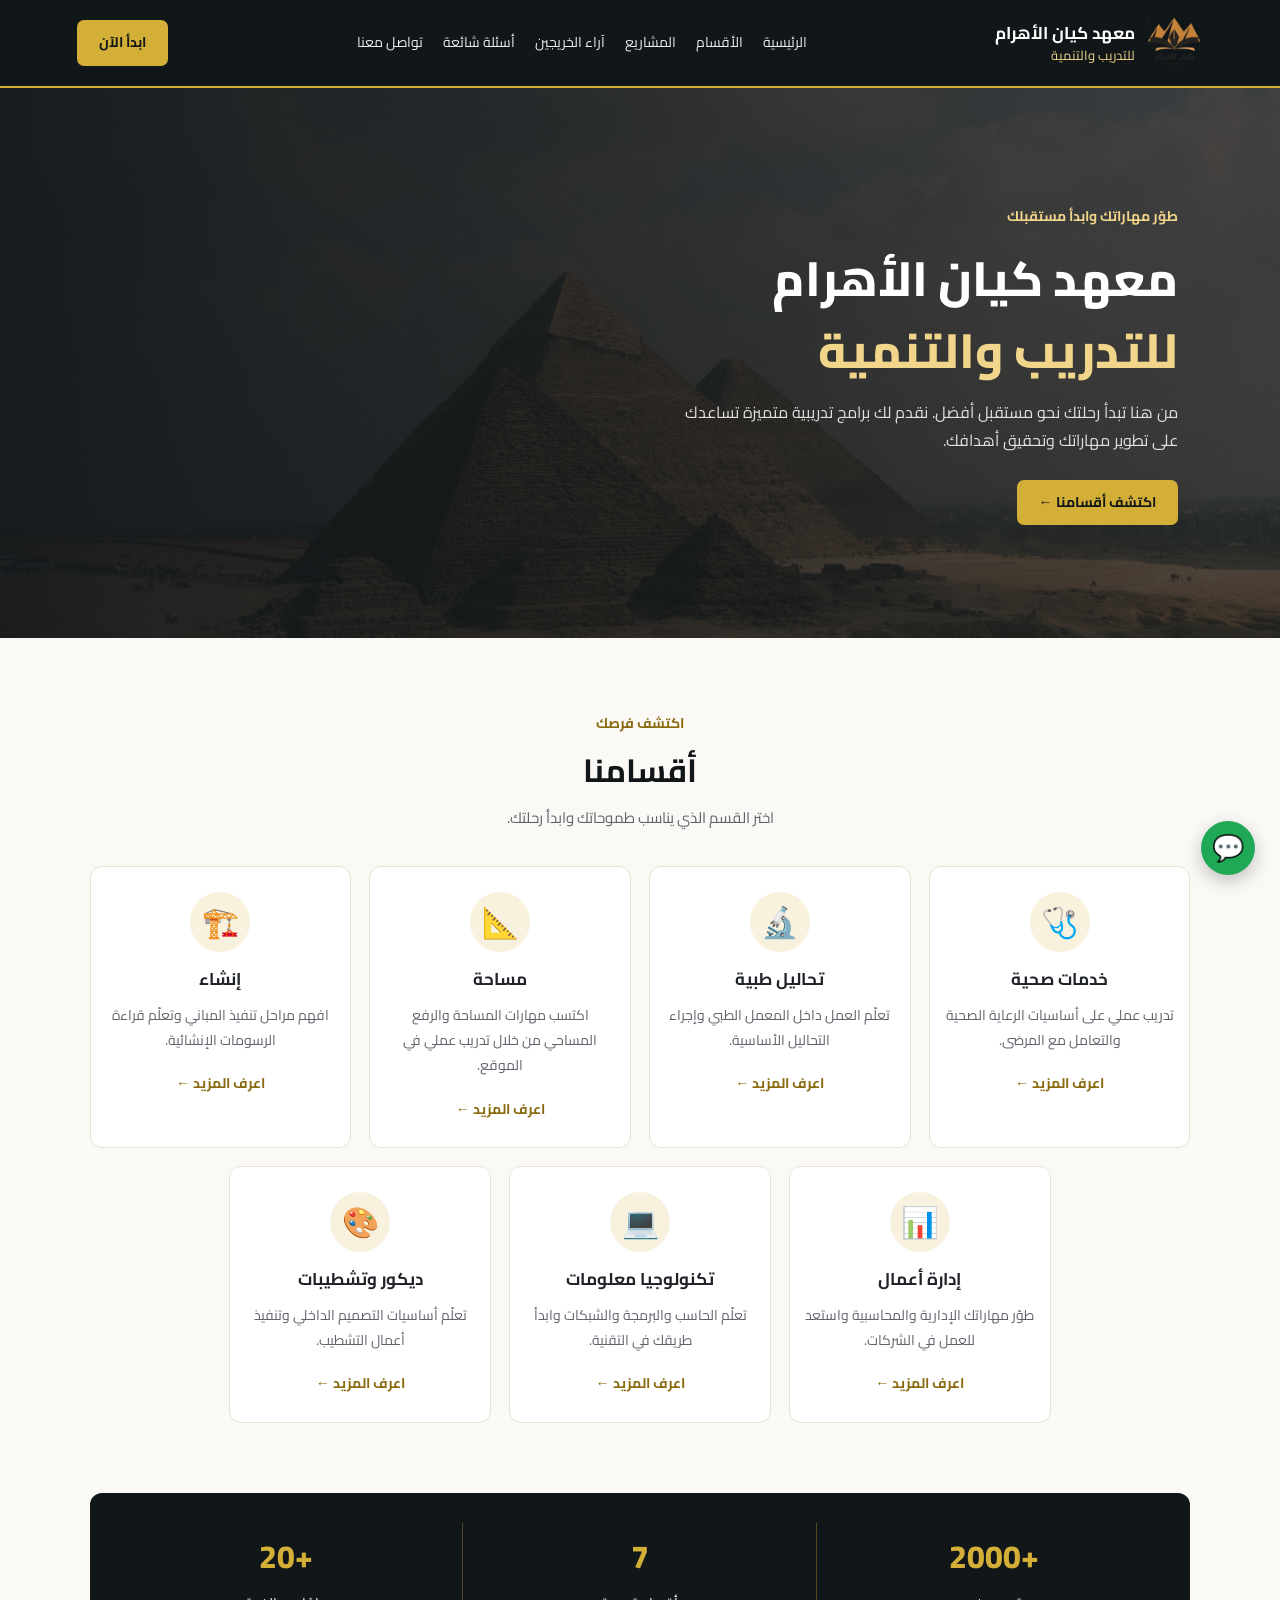
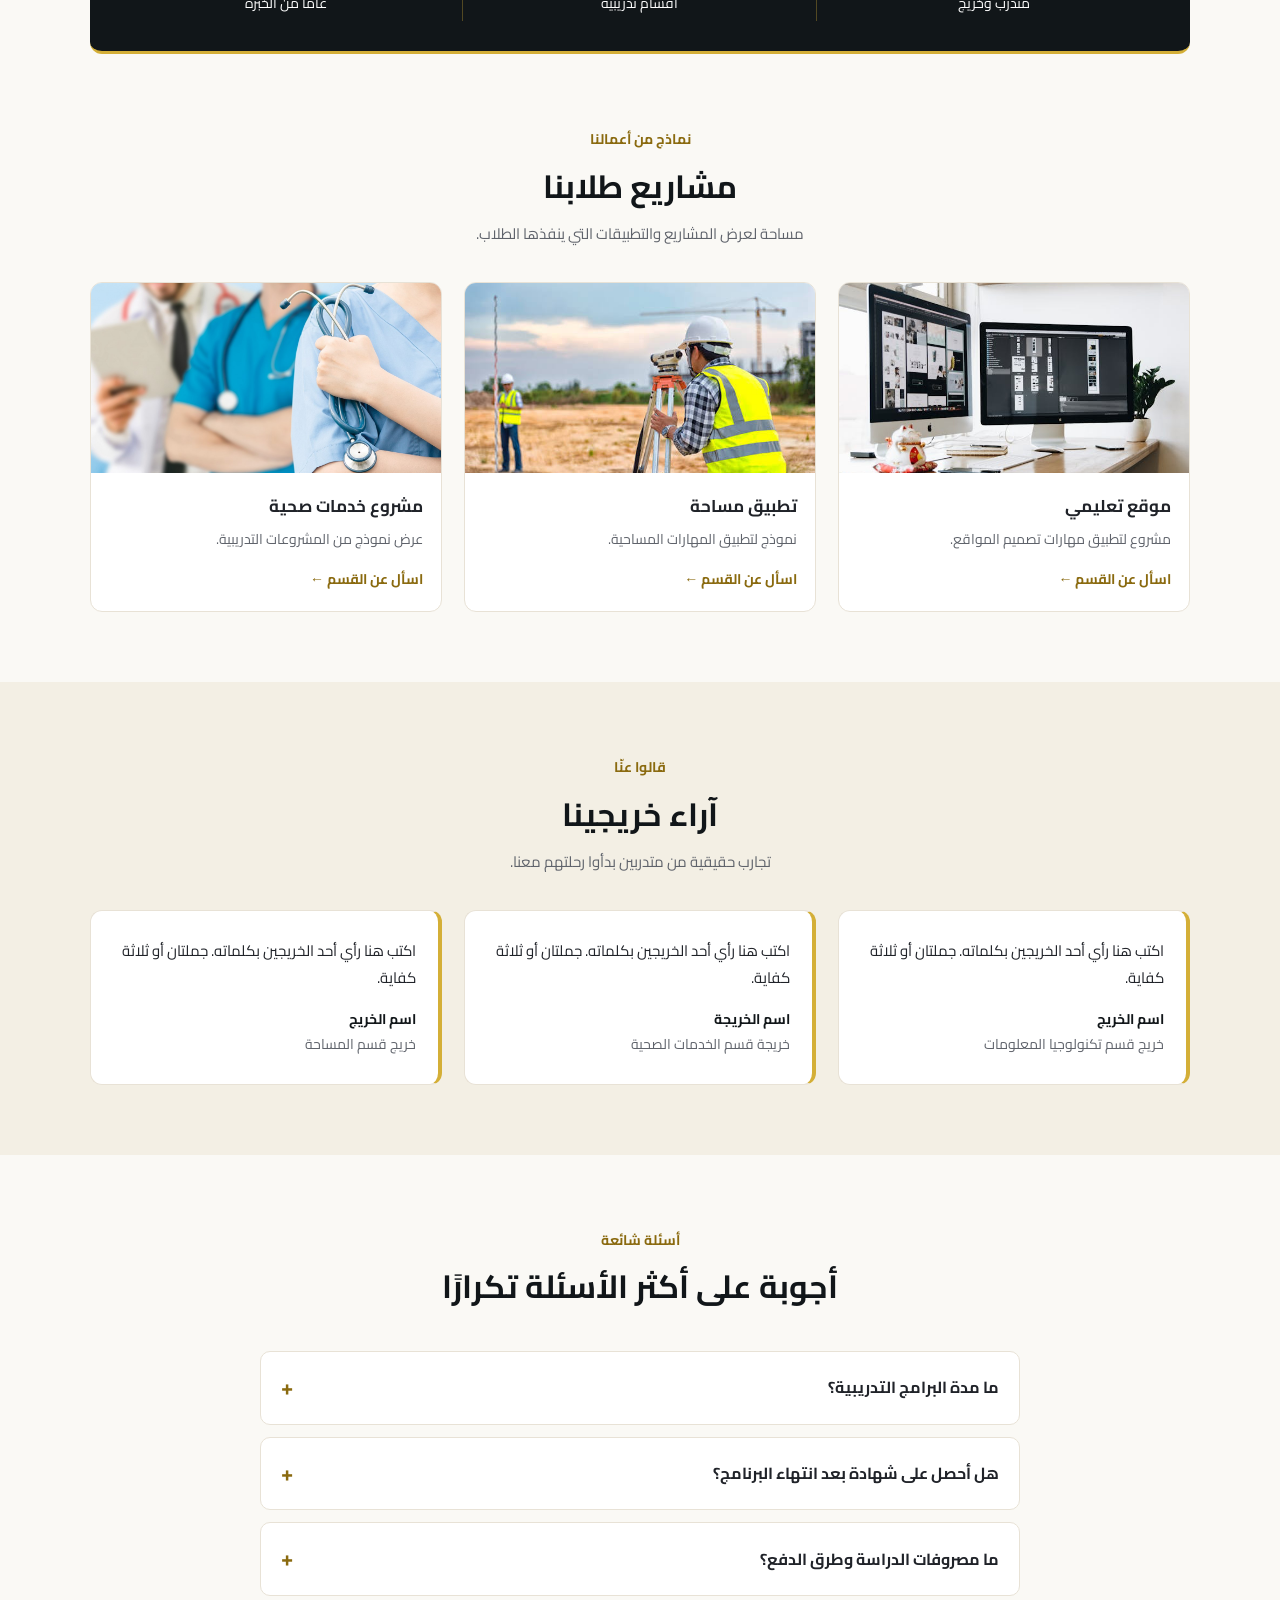
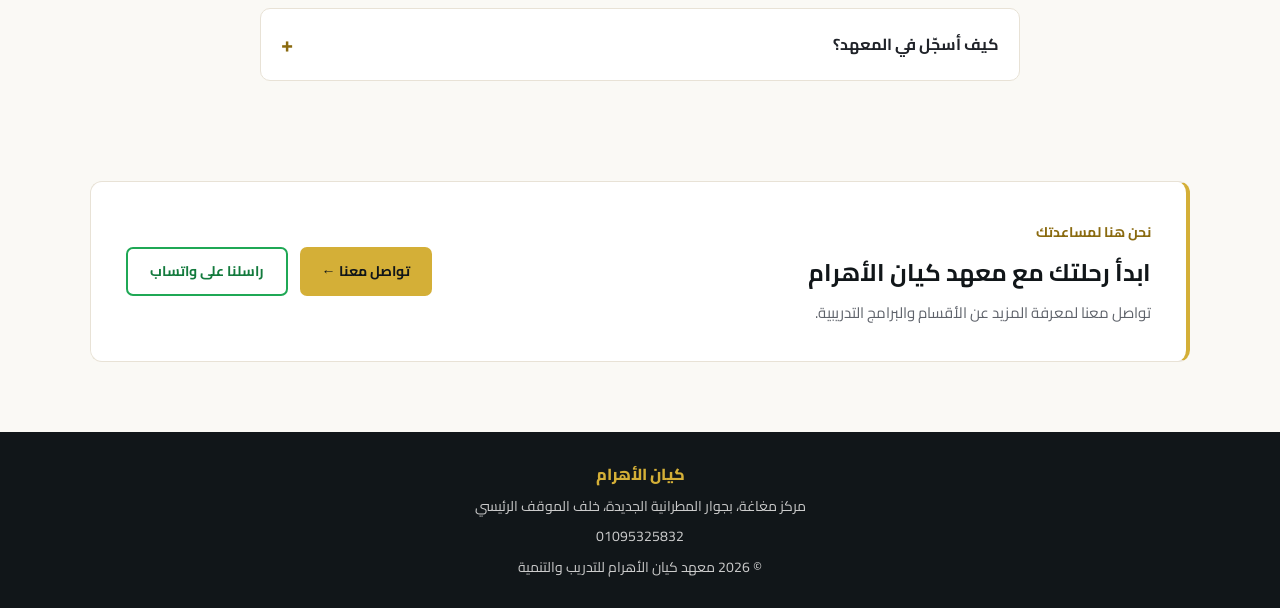
<file: index.html>
<!DOCTYPE html>
<html lang="ar" dir="rtl">
<head>
  <meta charset="UTF-8">
  <meta name="viewport" content="width=device-width, initial-scale=1.0">

  <title>معهد كيان الأهرام للتدريب والتنمية - مغاغة</title>
  <meta name="description" content="معهد كيان الأهرام للتدريب والتنمية بمركز مغاغة: خدمات صحية، تحاليل طبية، مساحة، إنشاء، إدارة أعمال، تكنولوجيا معلومات، وديكور وتشطيبات.">
  <link rel="icon" type="image/png" href="images/favicon.png">

  <link rel="preconnect" href="https://fonts.googleapis.com">
  <link rel="preconnect" href="https://fonts.gstatic.com" crossorigin>
  <link href="https://fonts.googleapis.com/css2?family=Cairo:wght@400;600;700;800&display=swap" rel="stylesheet">

  <link rel="stylesheet" href="style.css">
</head>
<body>

  <!-- الهيدر -->
  <header class="navbar">
    <a href="index.html" class="brand">
      <img class="brand-logo" src="images/logo.png" alt="" width="58" height="58">
      <span class="brand-text">
        <strong>معهد كيان الأهرام</strong>
        <small>للتدريب والتنمية</small>
      </span>
    </a>

    <button class="menu-toggle" id="menuToggle" aria-label="القائمة">☰</button>

    <nav class="nav-links" id="navLinks">
      <a href="index.html">الرئيسية</a>
      <a href="index.html#departments">الأقسام</a>
      <a href="index.html#projects">المشاريع</a>
      <a href="index.html#testimonials">آراء الخريجين</a>
      <a href="index.html#faq">أسئلة شائعة</a>
      <a href="contact.html">تواصل معنا</a>
    </nav>

    <a href="index.html#departments" class="nav-button">ابدأ الآن</a>
  </header>

  <main>
    <!-- الهيرو -->
    <section class="hero" id="home">
      <div class="hero-content">
        <span class="eyebrow">طوّر مهاراتك وابدأ مستقبلك</span>

        <h1>
          معهد كيان الأهرام<br>
          <span>للتدريب والتنمية</span>
        </h1>

        <p>
          من هنا تبدأ رحلتك نحو مستقبل أفضل.
          نقدم لك برامج تدريبية متميزة تساعدك على تطوير مهاراتك
          وتحقيق أهدافك.
        </p>

        <a href="#departments" class="primary-button">اكتشف أقسامنا ←</a>
      </div>
    </section>

    <!-- الأقسام -->
    <section class="section" id="departments">
      <div class="section-heading">
        <span class="eyebrow">اكتشف فرصك</span>
        <h2>أقسامنا</h2>
        <p>اختر القسم الذي يناسب طموحاتك وابدأ رحلتك.</p>
      </div>

      <div class="departments-grid">
        <a class="department-card" href="health.html">
          <div class="card-icon">🩺</div>
          <h3>خدمات صحية</h3>
          <p>تدريب عملي على أساسيات الرعاية الصحية والتعامل مع المرضى.</p>
          <span class="link-button">اعرف المزيد ←</span>
        </a>

        <a class="department-card" href="labs.html">
          <div class="card-icon">🔬</div>
          <h3>تحاليل طبية</h3>
          <p>تعلّم العمل داخل المعمل الطبي وإجراء التحاليل الأساسية.</p>
          <span class="link-button">اعرف المزيد ←</span>
        </a>

        <a class="department-card" href="survey.html">
          <div class="card-icon">📐</div>
          <h3>مساحة</h3>
          <p>اكتسب مهارات المساحة والرفع المساحي من خلال تدريب عملي في الموقع.</p>
          <span class="link-button">اعرف المزيد ←</span>
        </a>

        <a class="department-card" href="construction.html">
          <div class="card-icon">🏗️</div>
          <h3>إنشاء</h3>
          <p>افهم مراحل تنفيذ المباني وتعلّم قراءة الرسومات الإنشائية.</p>
          <span class="link-button">اعرف المزيد ←</span>
        </a>

        <a class="department-card" href="business.html">
          <div class="card-icon">📊</div>
          <h3>إدارة أعمال</h3>
          <p>طوّر مهاراتك الإدارية والمحاسبية واستعد للعمل في الشركات.</p>
          <span class="link-button">اعرف المزيد ←</span>
        </a>

        <a class="department-card" href="it.html">
          <div class="card-icon">💻</div>
          <h3>تكنولوجيا معلومات</h3>
          <p>تعلّم الحاسب والبرمجة والشبكات وابدأ طريقك في التقنية.</p>
          <span class="link-button">اعرف المزيد ←</span>
        </a>

        <a class="department-card" href="decor.html">
          <div class="card-icon">🎨</div>
          <h3>ديكور وتشطيبات</h3>
          <p>تعلّم أساسيات التصميم الداخلي وتنفيذ أعمال التشطيب.</p>
          <span class="link-button">اعرف المزيد ←</span>
        </a>
      </div>
    </section>

    <!-- الإحصائيات (من ملفك الأصلي، عدّلها لو لزم) -->
    <section class="stats" id="about">
      <div class="stat-item">
        <span class="stat-number">2000+</span>
        <span class="stat-label">متدرب وخريج</span>
      </div>

      <div class="stat-item">
        <span class="stat-number">7</span>
        <span class="stat-label">أقسام تدريبية</span>
      </div>

      <div class="stat-item">
        <span class="stat-number">20+</span>
        <span class="stat-label">عامًا من الخبرة</span>
      </div>
    </section>

    <!-- المشاريع -->
    <section class="section" id="projects">
      <div class="section-heading">
        <span class="eyebrow">نماذج من أعمالنا</span>
        <h2>مشاريع طلابنا</h2>
        <p>مساحة لعرض المشاريع والتطبيقات التي ينفذها الطلاب.</p>
      </div>

      <div class="projects-grid">
        <article class="project-card">
          <img class="project-image" src="images/img3.jpg"
            alt="لقطة من موقع تعليمي نفذه الطلاب" width="600" height="400" loading="lazy">
          <div class="project-info">
            <h3>موقع تعليمي</h3>
            <p>مشروع لتطبيق مهارات تصميم المواقع.</p>
            <a class="link-button" href="contact.html?dept=%D8%AA%D9%83%D9%86%D9%88%D9%84%D9%88%D8%AC%D9%8A%D8%A7%20%D9%85%D8%B9%D9%84%D9%88%D9%85%D8%A7%D8%AA">اسأل عن القسم ←</a>
          </div>
        </article>

        <article class="project-card">
          <img class="project-image" src="images/img1.jfif"
            alt="تطبيق عملي لمهارات المساحة" width="600" height="400" loading="lazy">
          <div class="project-info">
            <h3>تطبيق مساحة</h3>
            <p>نموذج لتطبيق المهارات المساحية.</p>
            <a class="link-button" href="contact.html?dept=%D9%85%D8%B3%D8%A7%D8%AD%D8%A9">اسأل عن القسم ←</a>
          </div>
        </article>

        <article class="project-card">
          <img class="project-image" src="images/img2.jpg"
            alt="تدريب عملي لطلاب الخدمات الصحية" width="600" height="400" loading="lazy">
          <div class="project-info">
            <h3>مشروع خدمات صحية</h3>
            <p>عرض نموذج من المشروعات التدريبية.</p>
            <a class="link-button" href="contact.html?dept=%D8%AE%D8%AF%D9%85%D8%A7%D8%AA%20%D8%B5%D8%AD%D9%8A%D8%A9">اسأل عن القسم ←</a>
          </div>
        </article>
      </div>
    </section>

    <!-- آراء الخريجين (نصوص تجريبية: بدّلها بآراء حقيقية) -->
    <section class="section section-alt" id="testimonials">
      <div class="section-heading">
        <span class="eyebrow">قالوا عنّا</span>
        <h2>آراء خريجينا</h2>
        <p>تجارب حقيقية من متدربين بدأوا رحلتهم معنا.</p>
      </div>

      <div class="testimonials-grid">
        <figure class="testimonial-card">
          <blockquote>اكتب هنا رأي أحد الخريجين بكلماته. جملتان أو ثلاثة كفاية.</blockquote>
          <figcaption><strong>اسم الخريج</strong><span>خريج قسم تكنولوجيا المعلومات</span></figcaption>
        </figure>

        <figure class="testimonial-card">
          <blockquote>اكتب هنا رأي أحد الخريجين بكلماته. جملتان أو ثلاثة كفاية.</blockquote>
          <figcaption><strong>اسم الخريجة</strong><span>خريجة قسم الخدمات الصحية</span></figcaption>
        </figure>

        <figure class="testimonial-card">
          <blockquote>اكتب هنا رأي أحد الخريجين بكلماته. جملتان أو ثلاثة كفاية.</blockquote>
          <figcaption><strong>اسم الخريج</strong><span>خريج قسم المساحة</span></figcaption>
        </figure>
      </div>
    </section>

    <!-- الأسئلة الشائعة (الإجابات تجريبية: عدّلها) -->
    <section class="section" id="faq">
      <div class="section-heading">
        <span class="eyebrow">أسئلة شائعة</span>
        <h2>أجوبة على أكثر الأسئلة تكرارًا</h2>
      </div>

      <div class="faq-list">
        <details>
          <summary>ما مدة البرامج التدريبية؟</summary>
          <p>تختلف المدة من قسم لآخر. اكتب هنا المدة الفعلية لكل برنامج.</p>
        </details>
        <details>
          <summary>هل أحصل على شهادة بعد انتهاء البرنامج؟</summary>
          <p>اكتب هنا نوع الشهادة والجهة المعتمدة لها.</p>
        </details>
        <details>
          <summary>ما مصروفات الدراسة وطرق الدفع؟</summary>
          <p>اكتب هنا المصروفات أو اطلب من المتدرب التواصل معكم لمعرفتها.</p>
        </details>
        <details>
          <summary>كيف أسجّل في المعهد؟</summary>
          <p>اضغط على «تواصل معنا» واملأ بياناتك، أو راسلنا على واتساب، وسنرد عليك لإتمام التسجيل.</p>
        </details>
      </div>
    </section>

    <!-- دعوة التواصل -->
    <section class="contact-section">
      <div>
        <span class="eyebrow">نحن هنا لمساعدتك</span>
        <h2>ابدأ رحلتك مع معهد كيان الأهرام</h2>
        <p>تواصل معنا لمعرفة المزيد عن الأقسام والبرامج التدريبية.</p>
      </div>

      <div class="cta-actions">
        <a href="contact.html" class="primary-button">تواصل معنا ←</a>
        <a href="https://wa.me/201095325832?text=%D8%A7%D9%84%D8%B3%D9%84%D8%A7%D9%85%20%D8%B9%D9%84%D9%8A%D9%83%D9%85%D8%8C%20%D8%B9%D8%A7%D9%8A%D8%B2%20%D8%A3%D8%B3%D8%AA%D9%81%D8%B3%D8%B1%20%D8%B9%D9%86%20%D9%85%D8%B9%D9%87%D8%AF%20%D9%83%D9%8A%D8%A7%D9%86%20%D8%A7%D9%84%D8%A3%D9%87%D8%B1%D8%A7%D9%85." class="secondary-button" target="_blank" rel="noopener">راسلنا على واتساب</a>
      </div>
    </section>
  </main>

  <!-- زر واتساب وزر العودة لأعلى -->
  <a href="https://wa.me/201095325832?text=%D8%A7%D9%84%D8%B3%D9%84%D8%A7%D9%85%20%D8%B9%D9%84%D9%8A%D9%83%D9%85%D8%8C%20%D8%B9%D8%A7%D9%8A%D8%B2%20%D8%A3%D8%B3%D8%AA%D9%81%D8%B3%D8%B1%20%D8%B9%D9%86%20%D9%85%D8%B9%D9%87%D8%AF%20%D9%83%D9%8A%D8%A7%D9%86%20%D8%A7%D9%84%D8%A3%D9%87%D8%B1%D8%A7%D9%85." class="whatsapp-float" target="_blank" rel="noopener"
    aria-label="راسلنا على واتساب">💬</a>
  <button id="backToTop" class="back-to-top" aria-label="العودة لأعلى">↑</button>

  <footer class="footer">
    <a href="index.html" class="footer-brand">كيان الأهرام</a>
    <p>مركز مغاغة، بجوار المطرانية الجديدة، خلف الموقف الرئيسي</p>
    <p><a href="tel:+201095325832" dir="ltr">01095325832</a></p>
    <p>© <span id="currentYear"></span> معهد كيان الأهرام للتدريب والتنمية</p>
  </footer>

  <script src="script.js"></script>
</body>
</html>
</file>
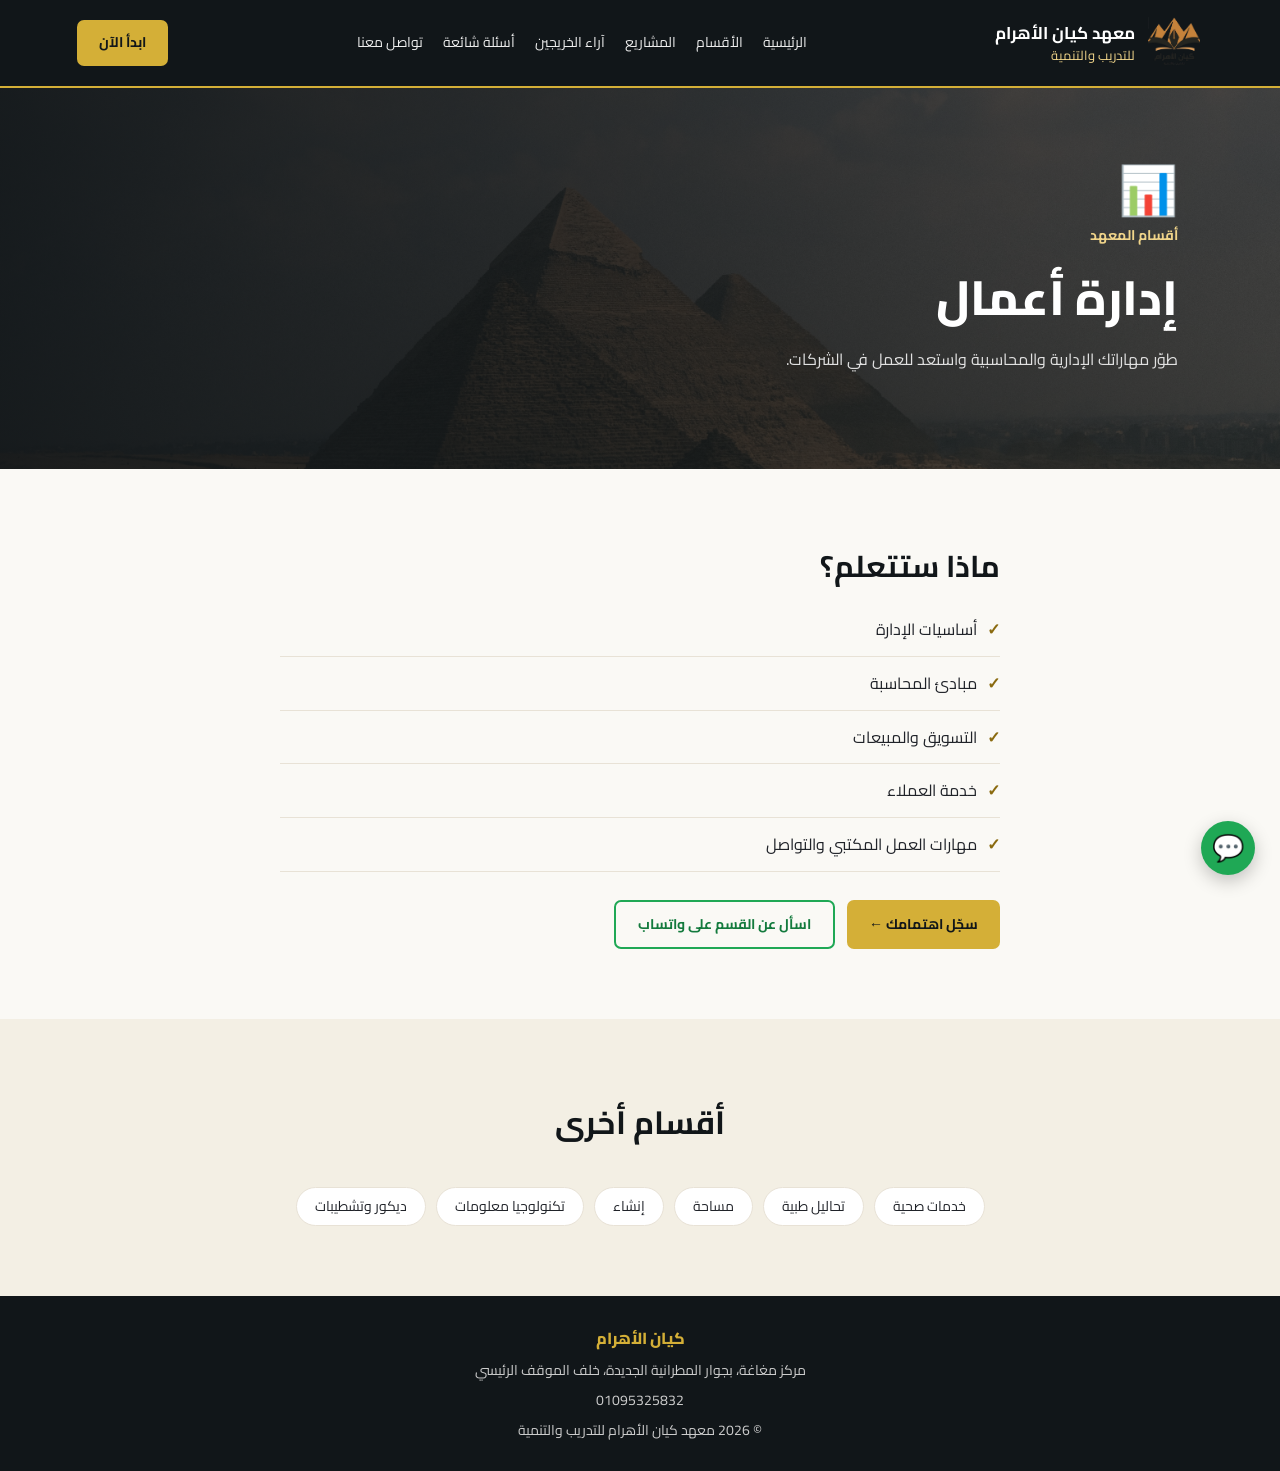
<file: business.html>
<!DOCTYPE html>
<html lang="ar" dir="rtl">
<head>
  <meta charset="UTF-8">
  <meta name="viewport" content="width=device-width, initial-scale=1.0">

  <title>إدارة أعمال - معهد كيان الأهرام</title>
  <meta name="description" content="طوّر مهاراتك الإدارية والمحاسبية واستعد للعمل في الشركات.">
  <link rel="icon" type="image/png" href="images/favicon.png">

  <link rel="preconnect" href="https://fonts.googleapis.com">
  <link rel="preconnect" href="https://fonts.gstatic.com" crossorigin>
  <link href="https://fonts.googleapis.com/css2?family=Cairo:wght@400;600;700;800&display=swap" rel="stylesheet">

  <link rel="stylesheet" href="style.css">
</head>
<body>

  <!-- الهيدر -->
  <header class="navbar">
    <a href="index.html" class="brand">
      <img class="brand-logo" src="images/logo.png" alt="" width="58" height="58">
      <span class="brand-text">
        <strong>معهد كيان الأهرام</strong>
        <small>للتدريب والتنمية</small>
      </span>
    </a>

    <button class="menu-toggle" id="menuToggle" aria-label="القائمة">☰</button>

    <nav class="nav-links" id="navLinks">
      <a href="index.html">الرئيسية</a>
      <a href="index.html#departments">الأقسام</a>
      <a href="index.html#projects">المشاريع</a>
      <a href="index.html#testimonials">آراء الخريجين</a>
      <a href="index.html#faq">أسئلة شائعة</a>
      <a href="contact.html">تواصل معنا</a>
    </nav>

    <a href="index.html#departments" class="nav-button">ابدأ الآن</a>
  </header>

  <main>
    <section class="hero hero-small">
      <div class="hero-content">
        <div class="hero-icon">📊</div>
        <span class="eyebrow">أقسام المعهد</span>
        <h1>إدارة أعمال</h1>
        <p>طوّر مهاراتك الإدارية والمحاسبية واستعد للعمل في الشركات.</p>
      </div>
    </section>

    <section class="section">
      <div class="narrow">
        <h2>ماذا ستتعلم؟</h2>
        <ul class="checklist">
          <li>أساسيات الإدارة</li>
          <li>مبادئ المحاسبة</li>
          <li>التسويق والمبيعات</li>
          <li>خدمة العملاء</li>
          <li>مهارات العمل المكتبي والتواصل</li>
        </ul>

        <div class="actions">
          <a href="contact.html?dept=%D8%A5%D8%AF%D8%A7%D8%B1%D8%A9%20%D8%A3%D8%B9%D9%85%D8%A7%D9%84" class="primary-button">سجّل اهتمامك ←</a>
          <a href="https://wa.me/201095325832?text=%D8%A7%D9%84%D8%B3%D9%84%D8%A7%D9%85%20%D8%B9%D9%84%D9%8A%D9%83%D9%85%D8%8C%20%D8%B9%D8%A7%D9%8A%D8%B2%20%D8%A3%D8%B3%D8%AA%D9%81%D8%B3%D8%B1%20%D8%B9%D9%86%20%D9%82%D8%B3%D9%85%20%D8%A5%D8%AF%D8%A7%D8%B1%D8%A9%20%D8%A3%D8%B9%D9%85%D8%A7%D9%84%20%D9%81%D9%8A%20%D9%85%D8%B9%D9%87%D8%AF%20%D9%83%D9%8A%D8%A7%D9%86%20%D8%A7%D9%84%D8%A3%D9%87%D8%B1%D8%A7%D9%85." class="secondary-button" target="_blank" rel="noopener">اسأل عن القسم على واتساب</a>
        </div>
      </div>
    </section>

    <section class="section section-alt">
      <div class="section-heading">
        <h2>أقسام أخرى</h2>
      </div>

      <div class="other-links">
        <a href="health.html">خدمات صحية</a>
        <a href="labs.html">تحاليل طبية</a>
        <a href="survey.html">مساحة</a>
        <a href="construction.html">إنشاء</a>
        <a href="it.html">تكنولوجيا معلومات</a>
        <a href="decor.html">ديكور وتشطيبات</a>
      </div>
    </section>
  </main>

  <!-- زر واتساب وزر العودة لأعلى -->
  <a href="https://wa.me/201095325832?text=%D8%A7%D9%84%D8%B3%D9%84%D8%A7%D9%85%20%D8%B9%D9%84%D9%8A%D9%83%D9%85%D8%8C%20%D8%B9%D8%A7%D9%8A%D8%B2%20%D8%A3%D8%B3%D8%AA%D9%81%D8%B3%D8%B1%20%D8%B9%D9%86%20%D9%85%D8%B9%D9%87%D8%AF%20%D9%83%D9%8A%D8%A7%D9%86%20%D8%A7%D9%84%D8%A3%D9%87%D8%B1%D8%A7%D9%85." class="whatsapp-float" target="_blank" rel="noopener"
    aria-label="راسلنا على واتساب">💬</a>
  <button id="backToTop" class="back-to-top" aria-label="العودة لأعلى">↑</button>

 <footer class="footer">
    <a href="index.html" class="footer-brand">كيان الأهرام</a>
    <p>مركز مغاغة، بجوار المطرانية الجديدة، خلف الموقف الرئيسي</p>
    <p><a href="tel:+201095325832" dir="ltr">01095325832</a></p>
    <p>© <span id="currentYear"></span> معهد كيان الأهرام للتدريب والتنمية</p>
  </footer>
  
  <script src="script.js"></script>
</body>
</html>
</file>
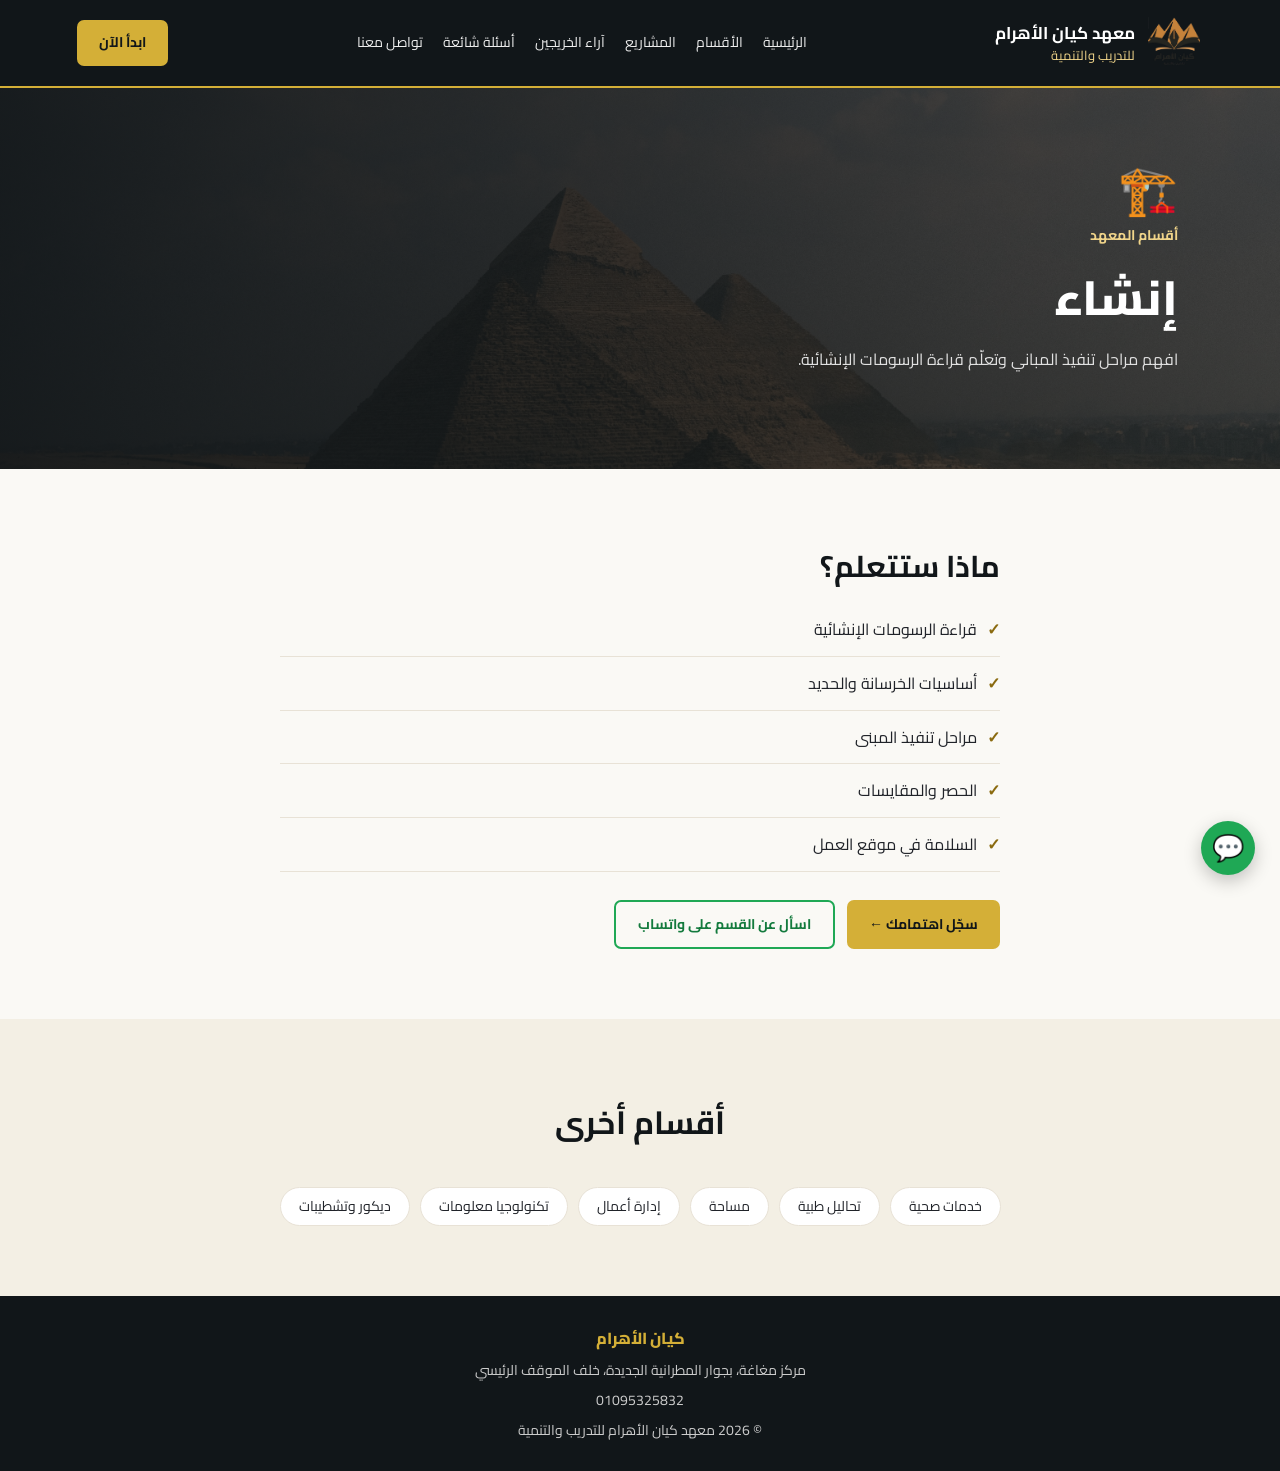
<file: construction.html>
<!DOCTYPE html>
<html lang="ar" dir="rtl">
<head>
  <meta charset="UTF-8">
  <meta name="viewport" content="width=device-width, initial-scale=1.0">

  <title>إنشاء - معهد كيان الأهرام</title>
  <meta name="description" content="افهم مراحل تنفيذ المباني وتعلّم قراءة الرسومات الإنشائية.">
  <link rel="icon" type="image/png" href="images/favicon.png">

  <link rel="preconnect" href="https://fonts.googleapis.com">
  <link rel="preconnect" href="https://fonts.gstatic.com" crossorigin>
  <link href="https://fonts.googleapis.com/css2?family=Cairo:wght@400;600;700;800&display=swap" rel="stylesheet">

  <link rel="stylesheet" href="style.css">
</head>
<body>

  <!-- الهيدر -->
  <header class="navbar">
    <a href="index.html" class="brand">
      <img class="brand-logo" src="images/logo.png" alt="" width="58" height="58">
      <span class="brand-text">
        <strong>معهد كيان الأهرام</strong>
        <small>للتدريب والتنمية</small>
      </span>
    </a>

    <button class="menu-toggle" id="menuToggle" aria-label="القائمة">☰</button>

    <nav class="nav-links" id="navLinks">
      <a href="index.html">الرئيسية</a>
      <a href="index.html#departments">الأقسام</a>
      <a href="index.html#projects">المشاريع</a>
      <a href="index.html#testimonials">آراء الخريجين</a>
      <a href="index.html#faq">أسئلة شائعة</a>
      <a href="contact.html">تواصل معنا</a>
    </nav>

    <a href="index.html#departments" class="nav-button">ابدأ الآن</a>
  </header>

  <main>
    <section class="hero hero-small">
      <div class="hero-content">
        <div class="hero-icon">🏗️</div>
        <span class="eyebrow">أقسام المعهد</span>
        <h1>إنشاء</h1>
        <p>افهم مراحل تنفيذ المباني وتعلّم قراءة الرسومات الإنشائية.</p>
      </div>
    </section>

    <section class="section">
      <div class="narrow">
        <h2>ماذا ستتعلم؟</h2>
        <ul class="checklist">
          <li>قراءة الرسومات الإنشائية</li>
          <li>أساسيات الخرسانة والحديد</li>
          <li>مراحل تنفيذ المبنى</li>
          <li>الحصر والمقايسات</li>
          <li>السلامة في موقع العمل</li>
        </ul>

        <div class="actions">
          <a href="contact.html?dept=%D8%A5%D9%86%D8%B4%D8%A7%D8%A1" class="primary-button">سجّل اهتمامك ←</a>
          <a href="https://wa.me/201095325832?text=%D8%A7%D9%84%D8%B3%D9%84%D8%A7%D9%85%20%D8%B9%D9%84%D9%8A%D9%83%D9%85%D8%8C%20%D8%B9%D8%A7%D9%8A%D8%B2%20%D8%A3%D8%B3%D8%AA%D9%81%D8%B3%D8%B1%20%D8%B9%D9%86%20%D9%82%D8%B3%D9%85%20%D8%A5%D9%86%D8%B4%D8%A7%D8%A1%20%D9%81%D9%8A%20%D9%85%D8%B9%D9%87%D8%AF%20%D9%83%D9%8A%D8%A7%D9%86%20%D8%A7%D9%84%D8%A3%D9%87%D8%B1%D8%A7%D9%85." class="secondary-button" target="_blank" rel="noopener">اسأل عن القسم على واتساب</a>
        </div>
      </div>
    </section>

    <section class="section section-alt">
      <div class="section-heading">
        <h2>أقسام أخرى</h2>
      </div>

      <div class="other-links">
        <a href="health.html">خدمات صحية</a>
        <a href="labs.html">تحاليل طبية</a>
        <a href="survey.html">مساحة</a>
        <a href="business.html">إدارة أعمال</a>
        <a href="it.html">تكنولوجيا معلومات</a>
        <a href="decor.html">ديكور وتشطيبات</a>
      </div>
    </section>
  </main>

  <!-- زر واتساب وزر العودة لأعلى -->
  <a href="https://wa.me/201095325832?text=%D8%A7%D9%84%D8%B3%D9%84%D8%A7%D9%85%20%D8%B9%D9%84%D9%8A%D9%83%D9%85%D8%8C%20%D8%B9%D8%A7%D9%8A%D8%B2%20%D8%A3%D8%B3%D8%AA%D9%81%D8%B3%D8%B1%20%D8%B9%D9%86%20%D9%85%D8%B9%D9%87%D8%AF%20%D9%83%D9%8A%D8%A7%D9%86%20%D8%A7%D9%84%D8%A3%D9%87%D8%B1%D8%A7%D9%85." class="whatsapp-float" target="_blank" rel="noopener"
    aria-label="راسلنا على واتساب">💬</a>
  <button id="backToTop" class="back-to-top" aria-label="العودة لأعلى">↑</button>
  
 <footer class="footer">
    <a href="index.html" class="footer-brand">كيان الأهرام</a>
    <p>مركز مغاغة، بجوار المطرانية الجديدة، خلف الموقف الرئيسي</p>
    <p><a href="tel:+201095325832" dir="ltr">01095325832</a></p>
    <p>© <span id="currentYear"></span> معهد كيان الأهرام للتدريب والتنمية</p>
  </footer>

  <script src="script.js"></script>
</body>
</html>
</file>
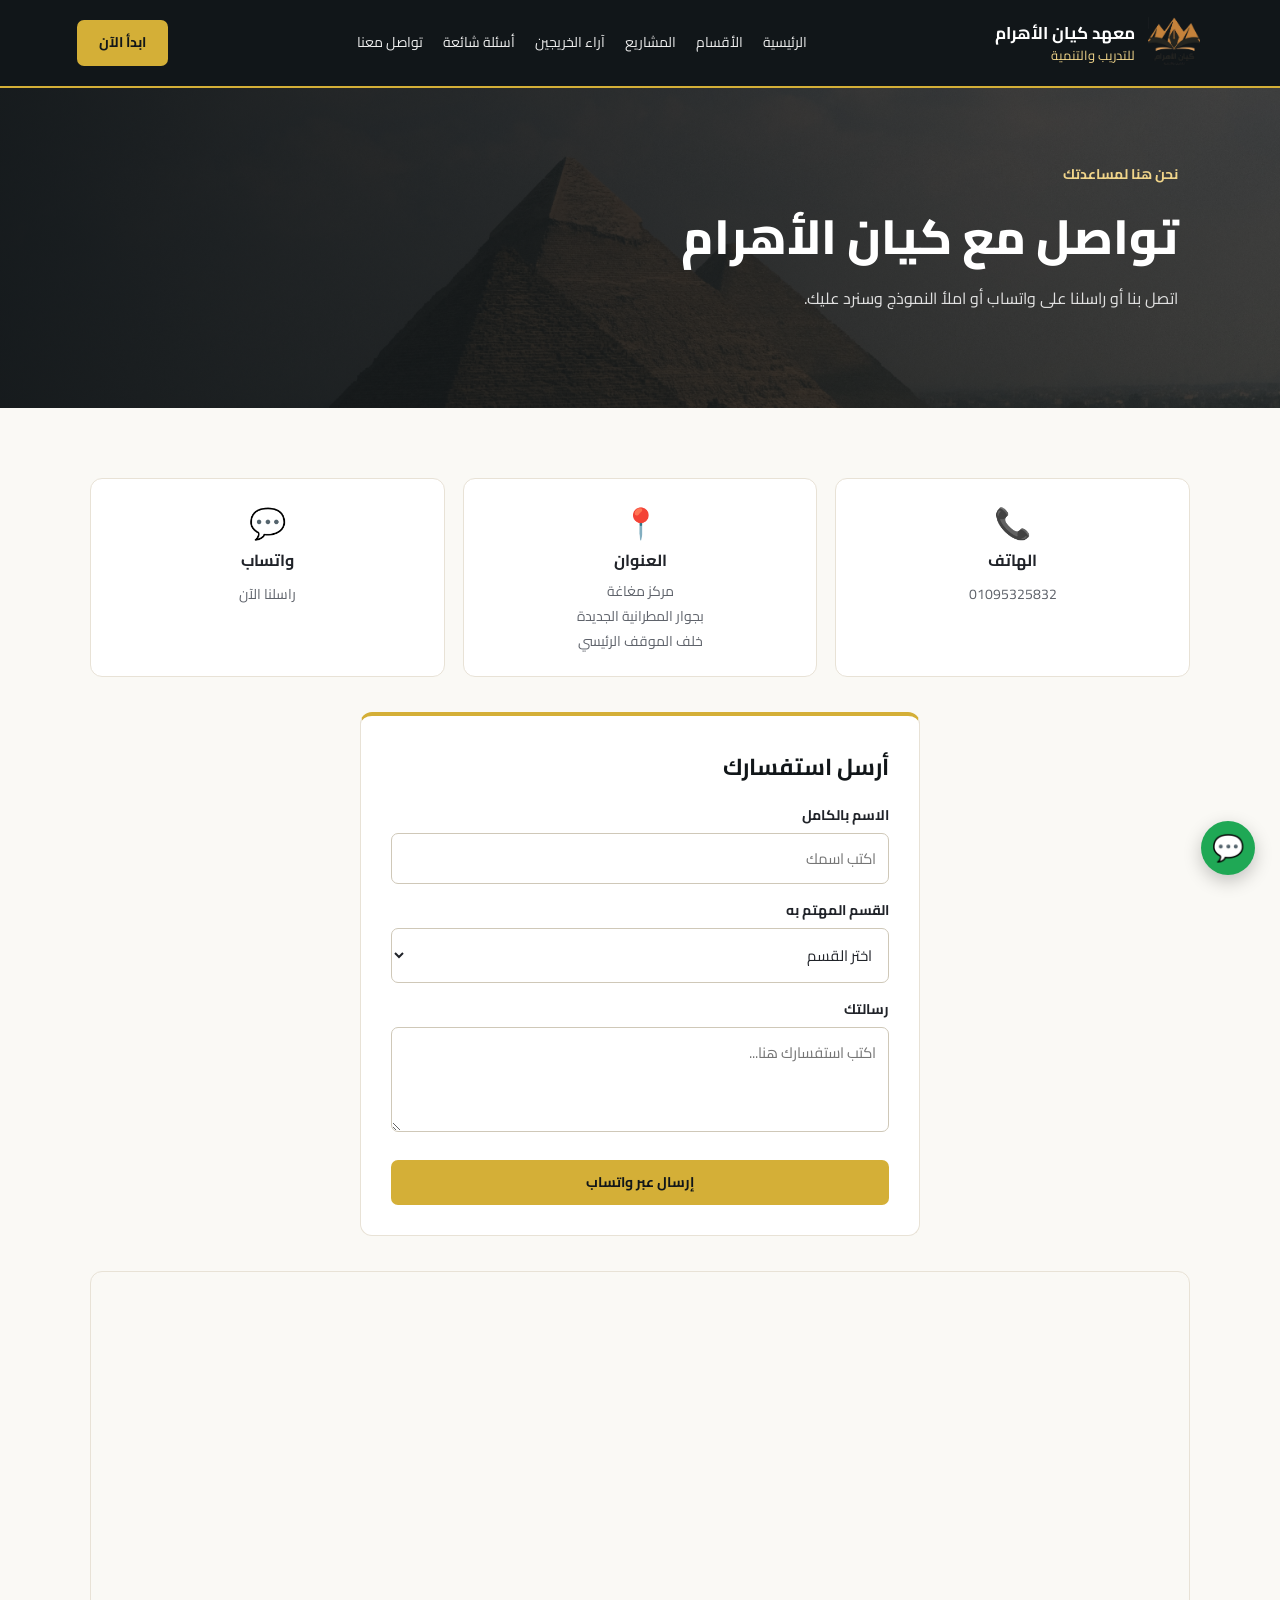
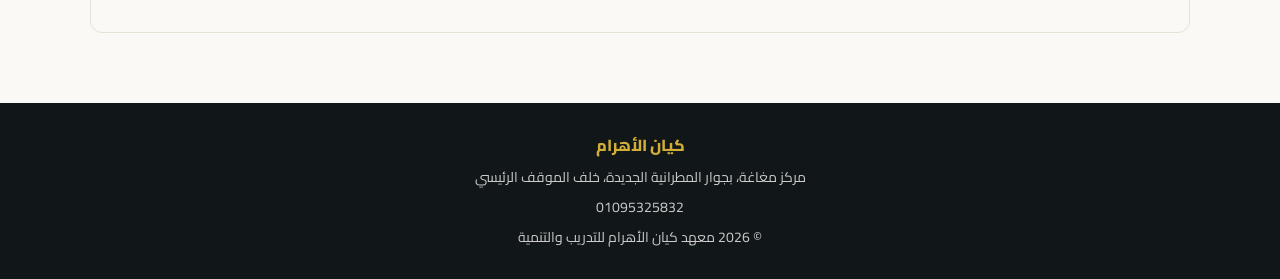
<file: contact.html>
<!DOCTYPE html>
<html lang="ar" dir="rtl">
<head>
  <meta charset="UTF-8">
  <meta name="viewport" content="width=device-width, initial-scale=1.0">

  <title>تواصل معنا - معهد كيان الأهرام</title>
  <meta name="description" content="رقم الهاتف وعنوان معهد كيان الأهرام للتدريب والتنمية بمغاغة وخريطة الوصول ونموذج التواصل.">
  <link rel="icon" type="image/png" href="images/favicon.png">

  <link rel="preconnect" href="https://fonts.googleapis.com">
  <link rel="preconnect" href="https://fonts.gstatic.com" crossorigin>
  <link href="https://fonts.googleapis.com/css2?family=Cairo:wght@400;600;700;800&display=swap" rel="stylesheet">

  <link rel="stylesheet" href="style.css">
</head>
<body>

  <!-- الهيدر -->
  <header class="navbar">
    <a href="index.html" class="brand">
      <img class="brand-logo" src="images/logo.png" alt="" width="58" height="58">
      <span class="brand-text">
        <strong>معهد كيان الأهرام</strong>
        <small>للتدريب والتنمية</small>
      </span>
    </a>

    <button class="menu-toggle" id="menuToggle" aria-label="القائمة">☰</button>

    <nav class="nav-links" id="navLinks">
      <a href="index.html">الرئيسية</a>
      <a href="index.html#departments">الأقسام</a>
      <a href="index.html#projects">المشاريع</a>
      <a href="index.html#testimonials">آراء الخريجين</a>
      <a href="index.html#faq">أسئلة شائعة</a>
      <a href="contact.html">تواصل معنا</a>
    </nav>

    <a href="index.html#departments" class="nav-button">ابدأ الآن</a>
  </header>

  <main>
    <section class="hero hero-small">
      <div class="hero-content">
        <span class="eyebrow">نحن هنا لمساعدتك</span>
        <h1>تواصل مع كيان الأهرام</h1>
        <p>اتصل بنا أو راسلنا على واتساب أو املأ النموذج وسنرد عليك.</p>
      </div>
    </section>

    <section class="section">
      <div class="info-grid">
        <div class="info-card">
          <div class="info-icon">📞</div>
          <h3>الهاتف</h3>
          <a href="tel:+201095325832" dir="ltr">01095325832</a>
        </div>

        <div class="info-card">
          <div class="info-icon">📍</div>
          <h3>العنوان</h3>
          <p>مركز مغاغة<br>بجوار المطرانية الجديدة<br>خلف الموقف الرئيسي</p>
        </div>

        <div class="info-card">
          <div class="info-icon">💬</div>
          <h3>واتساب</h3>
          <a href="https://wa.me/201095325832?text=%D8%A7%D9%84%D8%B3%D9%84%D8%A7%D9%85%20%D8%B9%D9%84%D9%8A%D9%83%D9%85%D8%8C%20%D8%B9%D8%A7%D9%8A%D8%B2%20%D8%A3%D8%B3%D8%AA%D9%81%D8%B3%D8%B1%20%D8%B9%D9%86%20%D9%85%D8%B9%D9%87%D8%AF%20%D9%83%D9%8A%D8%A7%D9%86%20%D8%A7%D9%84%D8%A3%D9%87%D8%B1%D8%A7%D9%85." target="_blank" rel="noopener">راسلنا الآن</a>
        </div>
      </div>

      <form class="contact-form" id="contactForm">
        <h2>أرسل استفسارك</h2>

        <div class="form-group">
          <label for="name">الاسم بالكامل</label>
          <input type="text" id="name" placeholder="اكتب اسمك" required>
        </div>

        <div class="form-group">
          <label for="department">القسم المهتم به</label>
          <select id="department" required>
            <option value="">اختر القسم</option>
            <option value="خدمات صحية">خدمات صحية</option>
            <option value="تحاليل طبية">تحاليل طبية</option>
            <option value="مساحة">مساحة</option>
            <option value="إنشاء">إنشاء</option>
            <option value="إدارة أعمال">إدارة أعمال</option>
            <option value="تكنولوجيا معلومات">تكنولوجيا معلومات</option>
            <option value="ديكور وتشطيبات">ديكور وتشطيبات</option>
          </select>
        </div>

        <div class="form-group">
          <label for="message">رسالتك</label>
          <textarea id="message" rows="3" placeholder="اكتب استفسارك هنا..." required></textarea>
        </div>

        <button type="submit" class="primary-button">إرسال عبر واتساب</button>
      </form>

      <!-- لتحديد المكان بدقة: افتح المعهد في Google Maps ثم مشاركة ثم تضمين خريطة، وانسخ الرابط هنا -->
      <div class="map-wrap">
        <iframe title="موقع معهد كيان الأهرام على الخريطة" src="https://www.google.com/maps?q=%D9%85%D8%BA%D8%A7%D8%BA%D8%A9%D8%8C%20%D8%A7%D9%84%D9%85%D9%86%D9%8A%D8%A7&output=embed"
          width="600" height="360" loading="lazy" allowfullscreen></iframe>
      </div>
    </section>

    <script>
      const form = document.getElementById("contactForm");
      const department = document.getElementById("department");

      // لو جاي من صفحة قسم (contact.html?dept=مساحة) نختار القسم تلقائيًا
      const chosen = new URLSearchParams(location.search).get("dept");
      if (chosen) {
        department.value = chosen;
      }

      // عند الإرسال: نكتب رسالة ونفتح بيها واتساب
      form.addEventListener("submit", function (event) {
        event.preventDefault();

        const text =
          "الاسم: " + document.getElementById("name").value + "\n" +
          "القسم: " + department.value + "\n" +
          "الرسالة: " + document.getElementById("message").value;

        window.open("https://wa.me/201095325832?text=" + encodeURIComponent(text));
      });
    </script>
  </main>

  <!-- زر واتساب وزر العودة لأعلى -->
  <a href="https://wa.me/201095325832?text=%D8%A7%D9%84%D8%B3%D9%84%D8%A7%D9%85%20%D8%B9%D9%84%D9%8A%D9%83%D9%85%D8%8C%20%D8%B9%D8%A7%D9%8A%D8%B2%20%D8%A3%D8%B3%D8%AA%D9%81%D8%B3%D8%B1%20%D8%B9%D9%86%20%D9%85%D8%B9%D9%87%D8%AF%20%D9%83%D9%8A%D8%A7%D9%86%20%D8%A7%D9%84%D8%A3%D9%87%D8%B1%D8%A7%D9%85." class="whatsapp-float" target="_blank" rel="noopener"
    aria-label="راسلنا على واتساب">💬</a>
  <button id="backToTop" class="back-to-top" aria-label="العودة لأعلى">↑</button>

 <footer class="footer">
    <a href="index.html" class="footer-brand">كيان الأهرام</a>
    <p>مركز مغاغة، بجوار المطرانية الجديدة، خلف الموقف الرئيسي</p>
    <p><a href="tel:+201095325832" dir="ltr">01095325832</a></p>
    <p>© <span id="currentYear"></span> معهد كيان الأهرام للتدريب والتنمية</p>
  </footer>

  <script src="script.js"></script>
</body>
</html>
</file>
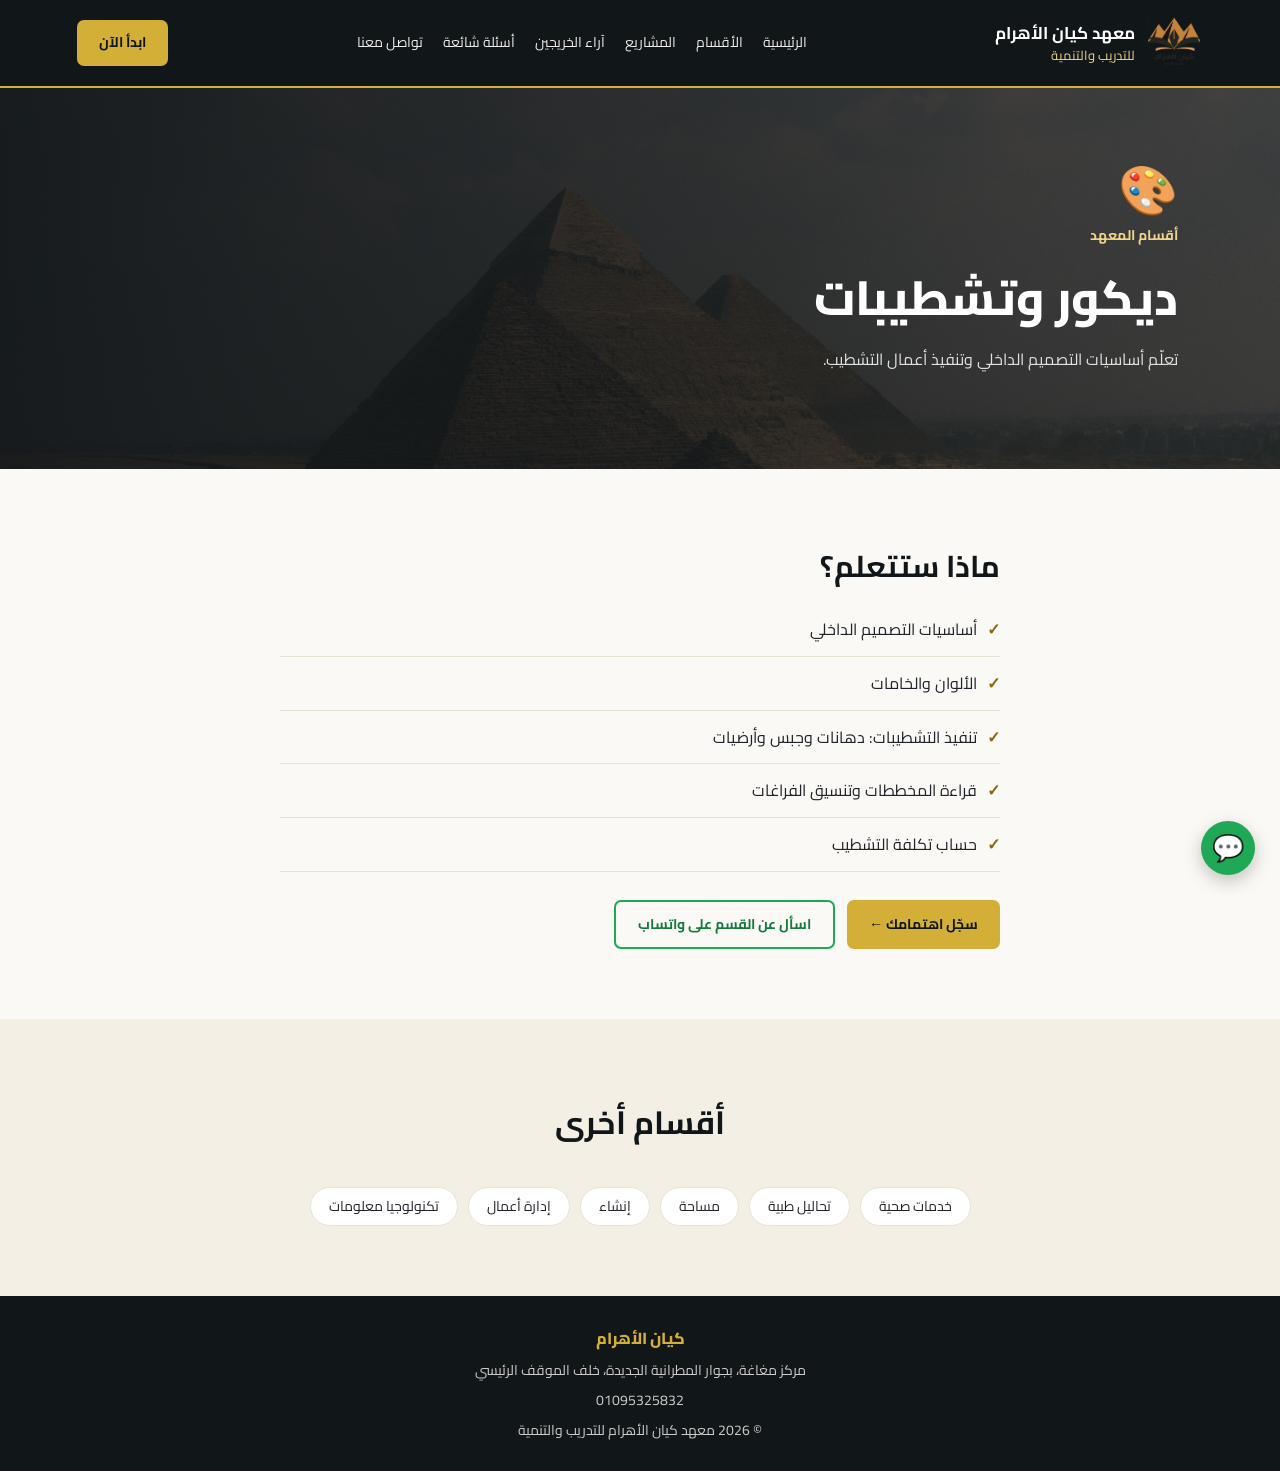
<file: decor.html>
<!DOCTYPE html>
<html lang="ar" dir="rtl">
<head>
  <meta charset="UTF-8">
  <meta name="viewport" content="width=device-width, initial-scale=1.0">

  <title>ديكور وتشطيبات - معهد كيان الأهرام</title>
  <meta name="description" content="تعلّم أساسيات التصميم الداخلي وتنفيذ أعمال التشطيب.">
  <link rel="icon" type="image/png" href="images/favicon.png">

  <link rel="preconnect" href="https://fonts.googleapis.com">
  <link rel="preconnect" href="https://fonts.gstatic.com" crossorigin>
  <link href="https://fonts.googleapis.com/css2?family=Cairo:wght@400;600;700;800&display=swap" rel="stylesheet">

  <link rel="stylesheet" href="style.css">
</head>
<body>

  <!-- الهيدر -->
  <header class="navbar">
    <a href="index.html" class="brand">
      <img class="brand-logo" src="images/logo.png" alt="" width="58" height="58">
      <span class="brand-text">
        <strong>معهد كيان الأهرام</strong>
        <small>للتدريب والتنمية</small>
      </span>
    </a>

    <button class="menu-toggle" id="menuToggle" aria-label="القائمة">☰</button>

    <nav class="nav-links" id="navLinks">
      <a href="index.html">الرئيسية</a>
      <a href="index.html#departments">الأقسام</a>
      <a href="index.html#projects">المشاريع</a>
      <a href="index.html#testimonials">آراء الخريجين</a>
      <a href="index.html#faq">أسئلة شائعة</a>
      <a href="contact.html">تواصل معنا</a>
    </nav>

    <a href="index.html#departments" class="nav-button">ابدأ الآن</a>
  </header>

  <main>
    <section class="hero hero-small">
      <div class="hero-content">
        <div class="hero-icon">🎨</div>
        <span class="eyebrow">أقسام المعهد</span>
        <h1>ديكور وتشطيبات</h1>
        <p>تعلّم أساسيات التصميم الداخلي وتنفيذ أعمال التشطيب.</p>
      </div>
    </section>

    <section class="section">
      <div class="narrow">
        <h2>ماذا ستتعلم؟</h2>
        <ul class="checklist">
          <li>أساسيات التصميم الداخلي</li>
          <li>الألوان والخامات</li>
          <li>تنفيذ التشطيبات: دهانات وجبس وأرضيات</li>
          <li>قراءة المخططات وتنسيق الفراغات</li>
          <li>حساب تكلفة التشطيب</li>
        </ul>

        <div class="actions">
          <a href="contact.html?dept=%D8%AF%D9%8A%D9%83%D9%88%D8%B1%20%D9%88%D8%AA%D8%B4%D8%B7%D9%8A%D8%A8%D8%A7%D8%AA" class="primary-button">سجّل اهتمامك ←</a>
          <a href="https://wa.me/201095325832?text=%D8%A7%D9%84%D8%B3%D9%84%D8%A7%D9%85%20%D8%B9%D9%84%D9%8A%D9%83%D9%85%D8%8C%20%D8%B9%D8%A7%D9%8A%D8%B2%20%D8%A3%D8%B3%D8%AA%D9%81%D8%B3%D8%B1%20%D8%B9%D9%86%20%D9%82%D8%B3%D9%85%20%D8%AF%D9%8A%D9%83%D9%88%D8%B1%20%D9%88%D8%AA%D8%B4%D8%B7%D9%8A%D8%A8%D8%A7%D8%AA%20%D9%81%D9%8A%20%D9%85%D8%B9%D9%87%D8%AF%20%D9%83%D9%8A%D8%A7%D9%86%20%D8%A7%D9%84%D8%A3%D9%87%D8%B1%D8%A7%D9%85." class="secondary-button" target="_blank" rel="noopener">اسأل عن القسم على واتساب</a>
        </div>
      </div>
    </section>

    <section class="section section-alt">
      <div class="section-heading">
        <h2>أقسام أخرى</h2>
      </div>

      <div class="other-links">
        <a href="health.html">خدمات صحية</a>
        <a href="labs.html">تحاليل طبية</a>
        <a href="survey.html">مساحة</a>
        <a href="construction.html">إنشاء</a>
        <a href="business.html">إدارة أعمال</a>
        <a href="it.html">تكنولوجيا معلومات</a>
      </div>
    </section>
  </main>

  <!-- زر واتساب وزر العودة لأعلى -->
  <a href="https://wa.me/201095325832?text=%D8%A7%D9%84%D8%B3%D9%84%D8%A7%D9%85%20%D8%B9%D9%84%D9%8A%D9%83%D9%85%D8%8C%20%D8%B9%D8%A7%D9%8A%D8%B2%20%D8%A3%D8%B3%D8%AA%D9%81%D8%B3%D8%B1%20%D8%B9%D9%86%20%D9%85%D8%B9%D9%87%D8%AF%20%D9%83%D9%8A%D8%A7%D9%86%20%D8%A7%D9%84%D8%A3%D9%87%D8%B1%D8%A7%D9%85." class="whatsapp-float" target="_blank" rel="noopener"
    aria-label="راسلنا على واتساب">💬</a>
  <button id="backToTop" class="back-to-top" aria-label="العودة لأعلى">↑</button>

 <footer class="footer">
    <a href="index.html" class="footer-brand">كيان الأهرام</a>
    <p>مركز مغاغة، بجوار المطرانية الجديدة، خلف الموقف الرئيسي</p>
    <p><a href="tel:+201095325832" dir="ltr">01095325832</a></p>
    <p>© <span id="currentYear"></span> معهد كيان الأهرام للتدريب والتنمية</p>
  </footer>
  <script src="script.js"></script>
</body>
</html>
</file>
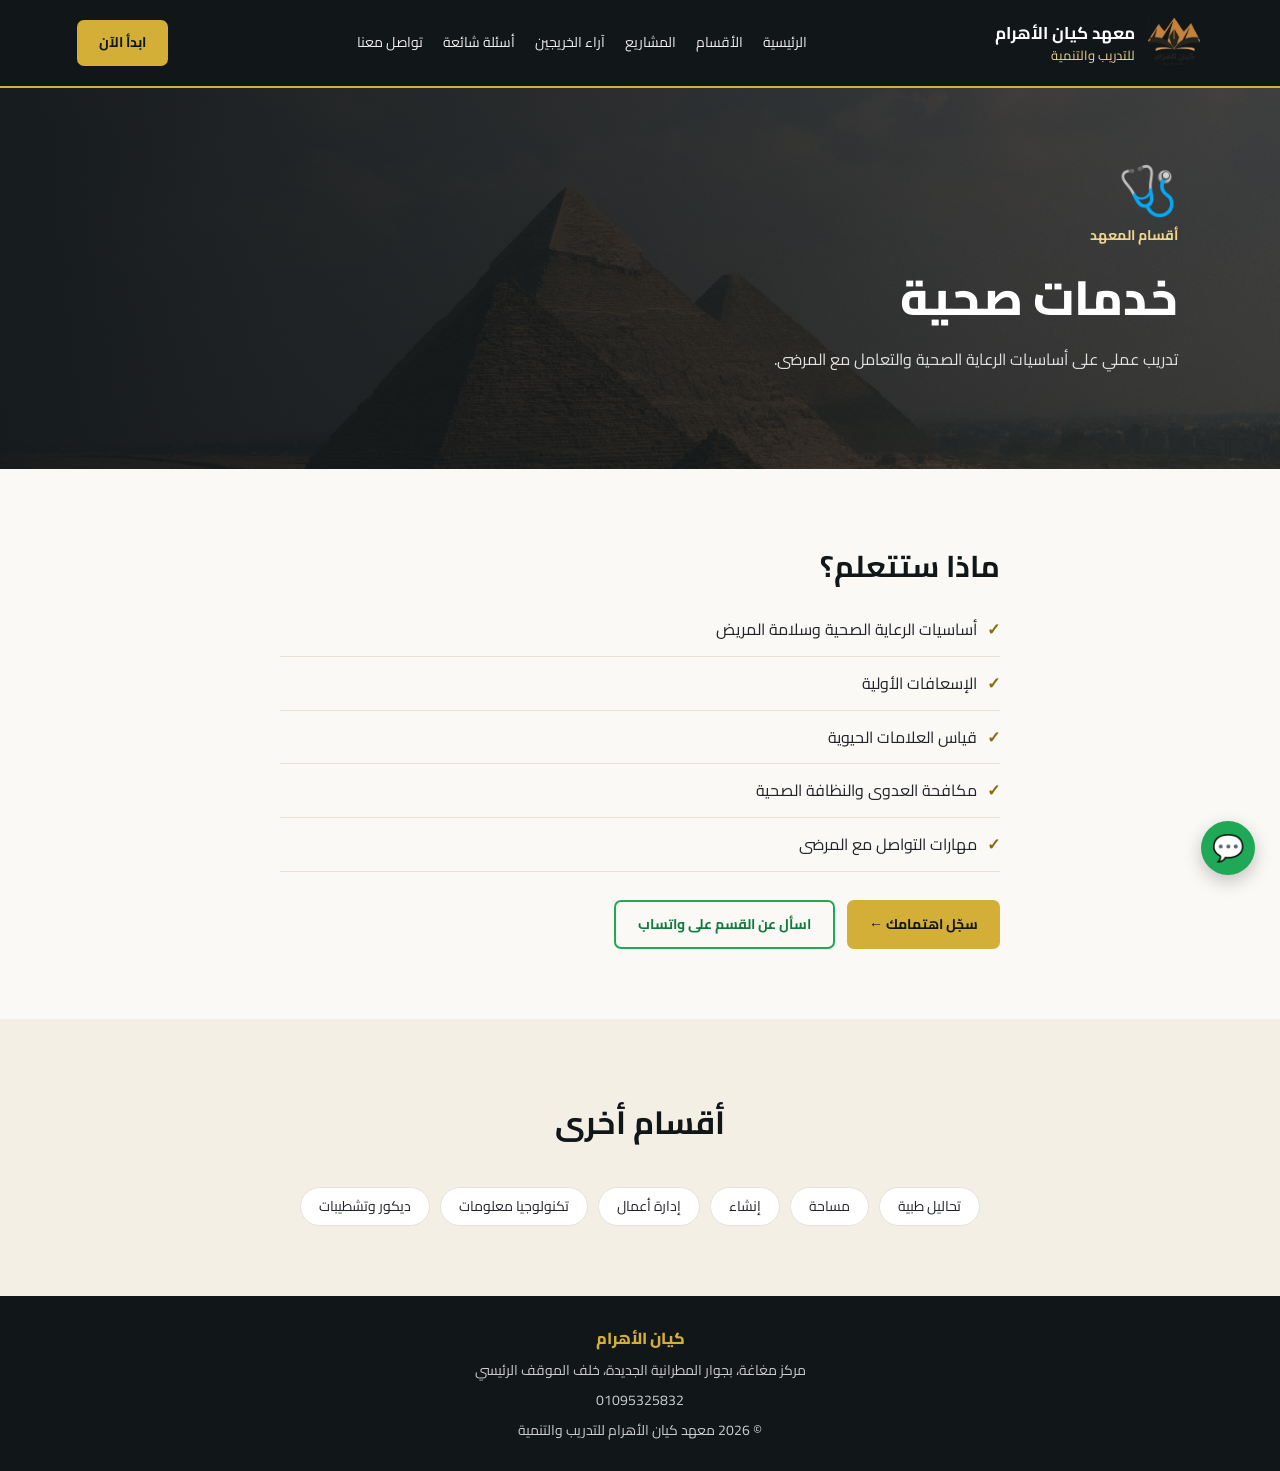
<file: health.html>
<!DOCTYPE html>
<html lang="ar" dir="rtl">
<head>
  <meta charset="UTF-8">
  <meta name="viewport" content="width=device-width, initial-scale=1.0">

  <title>خدمات صحية - معهد كيان الأهرام</title>
  <meta name="description" content="تدريب عملي على أساسيات الرعاية الصحية والتعامل مع المرضى.">
  <link rel="icon" type="image/png" href="images/favicon.png">

  <link rel="preconnect" href="https://fonts.googleapis.com">
  <link rel="preconnect" href="https://fonts.gstatic.com" crossorigin>
  <link href="https://fonts.googleapis.com/css2?family=Cairo:wght@400;600;700;800&display=swap" rel="stylesheet">

  <link rel="stylesheet" href="style.css">
</head>
<body>

  <!-- الهيدر -->
  <header class="navbar">
    <a href="index.html" class="brand">
      <img class="brand-logo" src="images/logo.png" alt="" width="58" height="58">
      <span class="brand-text">
        <strong>معهد كيان الأهرام</strong>
        <small>للتدريب والتنمية</small>
      </span>
    </a>

    <button class="menu-toggle" id="menuToggle" aria-label="القائمة">☰</button>

    <nav class="nav-links" id="navLinks">
      <a href="index.html">الرئيسية</a>
      <a href="index.html#departments">الأقسام</a>
      <a href="index.html#projects">المشاريع</a>
      <a href="index.html#testimonials">آراء الخريجين</a>
      <a href="index.html#faq">أسئلة شائعة</a>
      <a href="contact.html">تواصل معنا</a>
    </nav>

    <a href="index.html#departments" class="nav-button">ابدأ الآن</a>
  </header>

  <main>
    <section class="hero hero-small">
      <div class="hero-content">
        <div class="hero-icon">🩺</div>
        <span class="eyebrow">أقسام المعهد</span>
        <h1>خدمات صحية</h1>
        <p>تدريب عملي على أساسيات الرعاية الصحية والتعامل مع المرضى.</p>
      </div>
    </section>

    <section class="section">
      <div class="narrow">
        <h2>ماذا ستتعلم؟</h2>
        <ul class="checklist">
          <li>أساسيات الرعاية الصحية وسلامة المريض</li>
          <li>الإسعافات الأولية</li>
          <li>قياس العلامات الحيوية</li>
          <li>مكافحة العدوى والنظافة الصحية</li>
          <li>مهارات التواصل مع المرضى</li>
        </ul>

        <div class="actions">
          <a href="contact.html?dept=%D8%AE%D8%AF%D9%85%D8%A7%D8%AA%20%D8%B5%D8%AD%D9%8A%D8%A9" class="primary-button">سجّل اهتمامك ←</a>
          <a href="https://wa.me/201095325832?text=%D8%A7%D9%84%D8%B3%D9%84%D8%A7%D9%85%20%D8%B9%D9%84%D9%8A%D9%83%D9%85%D8%8C%20%D8%B9%D8%A7%D9%8A%D8%B2%20%D8%A3%D8%B3%D8%AA%D9%81%D8%B3%D8%B1%20%D8%B9%D9%86%20%D9%82%D8%B3%D9%85%20%D8%AE%D8%AF%D9%85%D8%A7%D8%AA%20%D8%B5%D8%AD%D9%8A%D8%A9%20%D9%81%D9%8A%20%D9%85%D8%B9%D9%87%D8%AF%20%D9%83%D9%8A%D8%A7%D9%86%20%D8%A7%D9%84%D8%A3%D9%87%D8%B1%D8%A7%D9%85." class="secondary-button" target="_blank" rel="noopener">اسأل عن القسم على واتساب</a>
        </div>
      </div>
    </section>

    <section class="section section-alt">
      <div class="section-heading">
        <h2>أقسام أخرى</h2>
      </div>

      <div class="other-links">
        <a href="labs.html">تحاليل طبية</a>
        <a href="survey.html">مساحة</a>
        <a href="construction.html">إنشاء</a>
        <a href="business.html">إدارة أعمال</a>
        <a href="it.html">تكنولوجيا معلومات</a>
        <a href="decor.html">ديكور وتشطيبات</a>
      </div>
    </section>
  </main>

  <!-- زر واتساب وزر العودة لأعلى -->
  <a href="https://wa.me/201095325832?text=%D8%A7%D9%84%D8%B3%D9%84%D8%A7%D9%85%20%D8%B9%D9%84%D9%8A%D9%83%D9%85%D8%8C%20%D8%B9%D8%A7%D9%8A%D8%B2%20%D8%A3%D8%B3%D8%AA%D9%81%D8%B3%D8%B1%20%D8%B9%D9%86%20%D9%85%D8%B9%D9%87%D8%AF%20%D9%83%D9%8A%D8%A7%D9%86%20%D8%A7%D9%84%D8%A3%D9%87%D8%B1%D8%A7%D9%85." class="whatsapp-float" target="_blank" rel="noopener"
    aria-label="راسلنا على واتساب">💬</a>
  <button id="backToTop" class="back-to-top" aria-label="العودة لأعلى">↑</button>

 <footer class="footer">
    <a href="index.html" class="footer-brand">كيان الأهرام</a>
    <p>مركز مغاغة، بجوار المطرانية الجديدة، خلف الموقف الرئيسي</p>
    <p><a href="tel:+201095325832" dir="ltr">01095325832</a></p>
    <p>© <span id="currentYear"></span> معهد كيان الأهرام للتدريب والتنمية</p>
  </footer>

  <script src="script.js"></script>
</body>
</html>
</file>
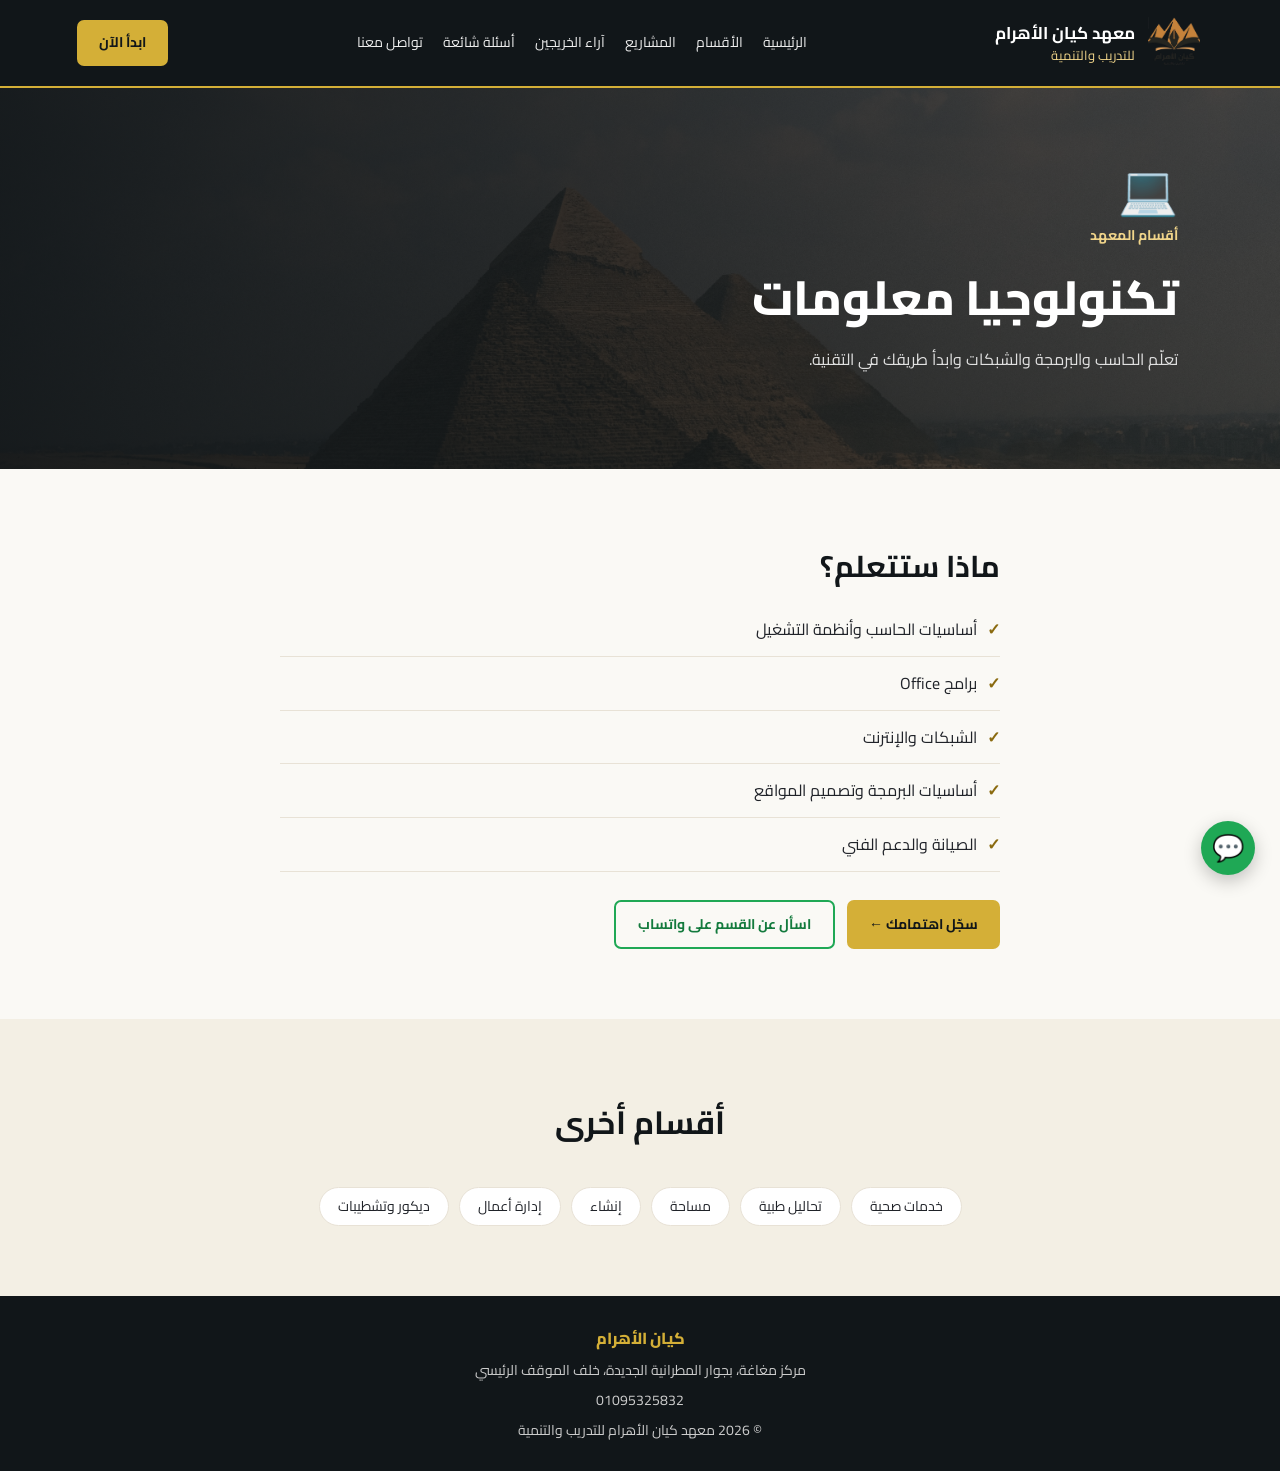
<file: it.html>
<!DOCTYPE html>
<html lang="ar" dir="rtl">
<head>
  <meta charset="UTF-8">
  <meta name="viewport" content="width=device-width, initial-scale=1.0">

  <title>تكنولوجيا معلومات - معهد كيان الأهرام</title>
  <meta name="description" content="تعلّم الحاسب والبرمجة والشبكات وابدأ طريقك في التقنية.">
  <link rel="icon" type="image/png" href="images/favicon.png">

  <link rel="preconnect" href="https://fonts.googleapis.com">
  <link rel="preconnect" href="https://fonts.gstatic.com" crossorigin>
  <link href="https://fonts.googleapis.com/css2?family=Cairo:wght@400;600;700;800&display=swap" rel="stylesheet">

  <link rel="stylesheet" href="style.css">
</head>
<body>

  <!-- الهيدر -->
  <header class="navbar">
    <a href="index.html" class="brand">
      <img class="brand-logo" src="images/logo.png" alt="" width="58" height="58">
      <span class="brand-text">
        <strong>معهد كيان الأهرام</strong>
        <small>للتدريب والتنمية</small>
      </span>
    </a>

    <button class="menu-toggle" id="menuToggle" aria-label="القائمة">☰</button>

    <nav class="nav-links" id="navLinks">
      <a href="index.html">الرئيسية</a>
      <a href="index.html#departments">الأقسام</a>
      <a href="index.html#projects">المشاريع</a>
      <a href="index.html#testimonials">آراء الخريجين</a>
      <a href="index.html#faq">أسئلة شائعة</a>
      <a href="contact.html">تواصل معنا</a>
    </nav>

    <a href="index.html#departments" class="nav-button">ابدأ الآن</a>
  </header>

  <main>
    <section class="hero hero-small">
      <div class="hero-content">
        <div class="hero-icon">💻</div>
        <span class="eyebrow">أقسام المعهد</span>
        <h1>تكنولوجيا معلومات</h1>
        <p>تعلّم الحاسب والبرمجة والشبكات وابدأ طريقك في التقنية.</p>
      </div>
    </section>

    <section class="section">
      <div class="narrow">
        <h2>ماذا ستتعلم؟</h2>
        <ul class="checklist">
          <li>أساسيات الحاسب وأنظمة التشغيل</li>
          <li>برامج Office</li>
          <li>الشبكات والإنترنت</li>
          <li>أساسيات البرمجة وتصميم المواقع</li>
          <li>الصيانة والدعم الفني</li>
        </ul>

        <div class="actions">
          <a href="contact.html?dept=%D8%AA%D9%83%D9%86%D9%88%D9%84%D9%88%D8%AC%D9%8A%D8%A7%20%D9%85%D8%B9%D9%84%D9%88%D9%85%D8%A7%D8%AA" class="primary-button">سجّل اهتمامك ←</a>
          <a href="https://wa.me/201095325832?text=%D8%A7%D9%84%D8%B3%D9%84%D8%A7%D9%85%20%D8%B9%D9%84%D9%8A%D9%83%D9%85%D8%8C%20%D8%B9%D8%A7%D9%8A%D8%B2%20%D8%A3%D8%B3%D8%AA%D9%81%D8%B3%D8%B1%20%D8%B9%D9%86%20%D9%82%D8%B3%D9%85%20%D8%AA%D9%83%D9%86%D9%88%D9%84%D9%88%D8%AC%D9%8A%D8%A7%20%D9%85%D8%B9%D9%84%D9%88%D9%85%D8%A7%D8%AA%20%D9%81%D9%8A%20%D9%85%D8%B9%D9%87%D8%AF%20%D9%83%D9%8A%D8%A7%D9%86%20%D8%A7%D9%84%D8%A3%D9%87%D8%B1%D8%A7%D9%85." class="secondary-button" target="_blank" rel="noopener">اسأل عن القسم على واتساب</a>
        </div>
      </div>
    </section>

    <section class="section section-alt">
      <div class="section-heading">
        <h2>أقسام أخرى</h2>
      </div>

      <div class="other-links">
        <a href="health.html">خدمات صحية</a>
        <a href="labs.html">تحاليل طبية</a>
        <a href="survey.html">مساحة</a>
        <a href="construction.html">إنشاء</a>
        <a href="business.html">إدارة أعمال</a>
        <a href="decor.html">ديكور وتشطيبات</a>
      </div>
    </section>
  </main>

  <!-- زر واتساب وزر العودة لأعلى -->
  <a href="https://wa.me/201095325832?text=%D8%A7%D9%84%D8%B3%D9%84%D8%A7%D9%85%20%D8%B9%D9%84%D9%8A%D9%83%D9%85%D8%8C%20%D8%B9%D8%A7%D9%8A%D8%B2%20%D8%A3%D8%B3%D8%AA%D9%81%D8%B3%D8%B1%20%D8%B9%D9%86%20%D9%85%D8%B9%D9%87%D8%AF%20%D9%83%D9%8A%D8%A7%D9%86%20%D8%A7%D9%84%D8%A3%D9%87%D8%B1%D8%A7%D9%85." class="whatsapp-float" target="_blank" rel="noopener"
    aria-label="راسلنا على واتساب">💬</a>
  <button id="backToTop" class="back-to-top" aria-label="العودة لأعلى">↑</button>

 <footer class="footer">
    <a href="index.html" class="footer-brand">كيان الأهرام</a>
    <p>مركز مغاغة، بجوار المطرانية الجديدة، خلف الموقف الرئيسي</p>
    <p><a href="tel:+201095325832" dir="ltr">01095325832</a></p>
    <p>© <span id="currentYear"></span> معهد كيان الأهرام للتدريب والتنمية</p>
  </footer>

  <script src="script.js"></script>
</body>
</html>
</file>
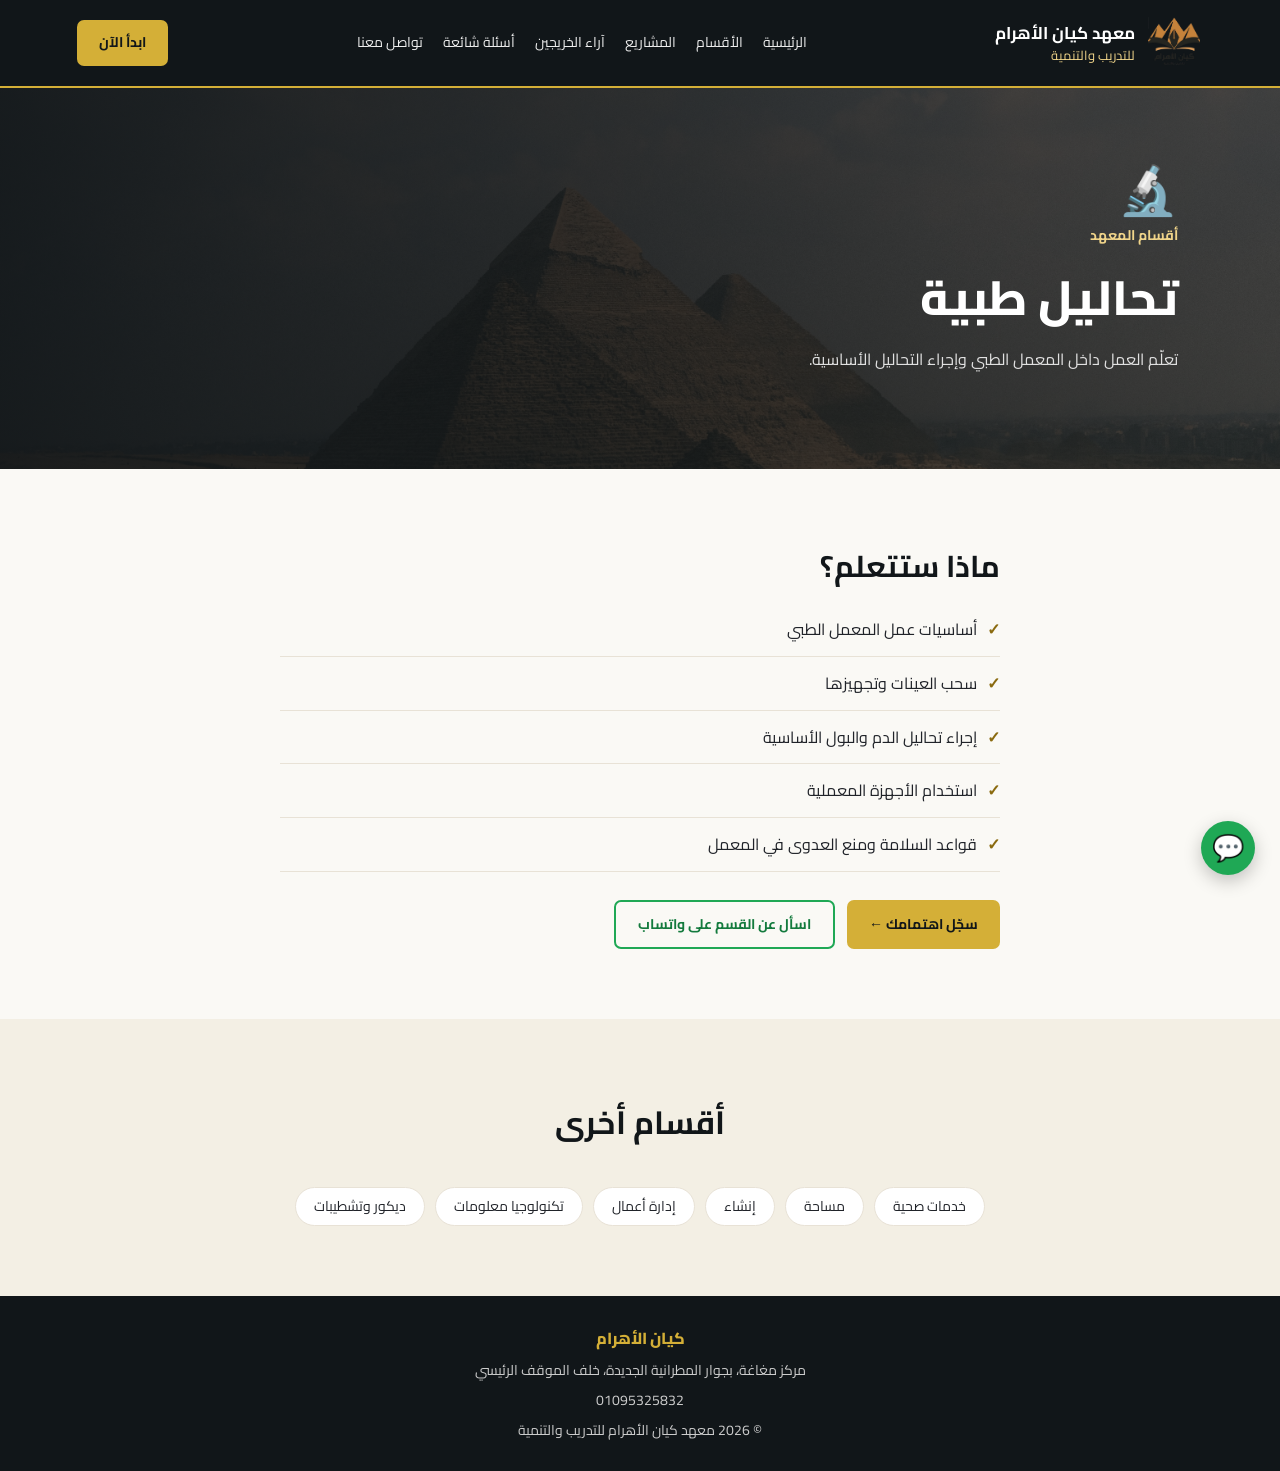
<file: labs.html>
<!DOCTYPE html>
<html lang="ar" dir="rtl">
<head>
  <meta charset="UTF-8">
  <meta name="viewport" content="width=device-width, initial-scale=1.0">

  <title>تحاليل طبية - معهد كيان الأهرام</title>
  <meta name="description" content="تعلّم العمل داخل المعمل الطبي وإجراء التحاليل الأساسية.">
  <link rel="icon" type="image/png" href="images/favicon.png">

  <link rel="preconnect" href="https://fonts.googleapis.com">
  <link rel="preconnect" href="https://fonts.gstatic.com" crossorigin>
  <link href="https://fonts.googleapis.com/css2?family=Cairo:wght@400;600;700;800&display=swap" rel="stylesheet">

  <link rel="stylesheet" href="style.css">
</head>
<body>

  <!-- الهيدر -->
  <header class="navbar">
    <a href="index.html" class="brand">
      <img class="brand-logo" src="images/logo.png" alt="" width="58" height="58">
      <span class="brand-text">
        <strong>معهد كيان الأهرام</strong>
        <small>للتدريب والتنمية</small>
      </span>
    </a>

    <button class="menu-toggle" id="menuToggle" aria-label="القائمة">☰</button>

    <nav class="nav-links" id="navLinks">
      <a href="index.html">الرئيسية</a>
      <a href="index.html#departments">الأقسام</a>
      <a href="index.html#projects">المشاريع</a>
      <a href="index.html#testimonials">آراء الخريجين</a>
      <a href="index.html#faq">أسئلة شائعة</a>
      <a href="contact.html">تواصل معنا</a>
    </nav>

    <a href="index.html#departments" class="nav-button">ابدأ الآن</a>
  </header>

  <main>
    <section class="hero hero-small">
      <div class="hero-content">
        <div class="hero-icon">🔬</div>
        <span class="eyebrow">أقسام المعهد</span>
        <h1>تحاليل طبية</h1>
        <p>تعلّم العمل داخل المعمل الطبي وإجراء التحاليل الأساسية.</p>
      </div>
    </section>

    <section class="section">
      <div class="narrow">
        <h2>ماذا ستتعلم؟</h2>
        <ul class="checklist">
          <li>أساسيات عمل المعمل الطبي</li>
          <li>سحب العينات وتجهيزها</li>
          <li>إجراء تحاليل الدم والبول الأساسية</li>
          <li>استخدام الأجهزة المعملية</li>
          <li>قواعد السلامة ومنع العدوى في المعمل</li>
        </ul>

        <div class="actions">
          <a href="contact.html?dept=%D8%AA%D8%AD%D8%A7%D9%84%D9%8A%D9%84%20%D8%B7%D8%A8%D9%8A%D8%A9" class="primary-button">سجّل اهتمامك ←</a>
          <a href="https://wa.me/201095325832?text=%D8%A7%D9%84%D8%B3%D9%84%D8%A7%D9%85%20%D8%B9%D9%84%D9%8A%D9%83%D9%85%D8%8C%20%D8%B9%D8%A7%D9%8A%D8%B2%20%D8%A3%D8%B3%D8%AA%D9%81%D8%B3%D8%B1%20%D8%B9%D9%86%20%D9%82%D8%B3%D9%85%20%D8%AA%D8%AD%D8%A7%D9%84%D9%8A%D9%84%20%D8%B7%D8%A8%D9%8A%D8%A9%20%D9%81%D9%8A%20%D9%85%D8%B9%D9%87%D8%AF%20%D9%83%D9%8A%D8%A7%D9%86%20%D8%A7%D9%84%D8%A3%D9%87%D8%B1%D8%A7%D9%85." class="secondary-button" target="_blank" rel="noopener">اسأل عن القسم على واتساب</a>
        </div>
      </div>
    </section>

    <section class="section section-alt">
      <div class="section-heading">
        <h2>أقسام أخرى</h2>
      </div>

      <div class="other-links">
        <a href="health.html">خدمات صحية</a>
        <a href="survey.html">مساحة</a>
        <a href="construction.html">إنشاء</a>
        <a href="business.html">إدارة أعمال</a>
        <a href="it.html">تكنولوجيا معلومات</a>
        <a href="decor.html">ديكور وتشطيبات</a>
      </div>
    </section>
  </main>

  <!-- زر واتساب وزر العودة لأعلى -->
  <a href="https://wa.me/201095325832?text=%D8%A7%D9%84%D8%B3%D9%84%D8%A7%D9%85%20%D8%B9%D9%84%D9%8A%D9%83%D9%85%D8%8C%20%D8%B9%D8%A7%D9%8A%D8%B2%20%D8%A3%D8%B3%D8%AA%D9%81%D8%B3%D8%B1%20%D8%B9%D9%86%20%D9%85%D8%B9%D9%87%D8%AF%20%D9%83%D9%8A%D8%A7%D9%86%20%D8%A7%D9%84%D8%A3%D9%87%D8%B1%D8%A7%D9%85." class="whatsapp-float" target="_blank" rel="noopener"
    aria-label="راسلنا على واتساب">💬</a>
  <button id="backToTop" class="back-to-top" aria-label="العودة لأعلى">↑</button>

 <footer class="footer">
    <a href="index.html" class="footer-brand">كيان الأهرام</a>
    <p>مركز مغاغة، بجوار المطرانية الجديدة، خلف الموقف الرئيسي</p>
    <p><a href="tel:+201095325832" dir="ltr">01095325832</a></p>
    <p>© <span id="currentYear"></span> معهد كيان الأهرام للتدريب والتنمية</p>
  </footer>

  <script src="script.js"></script>
</body>
</html>
</file>
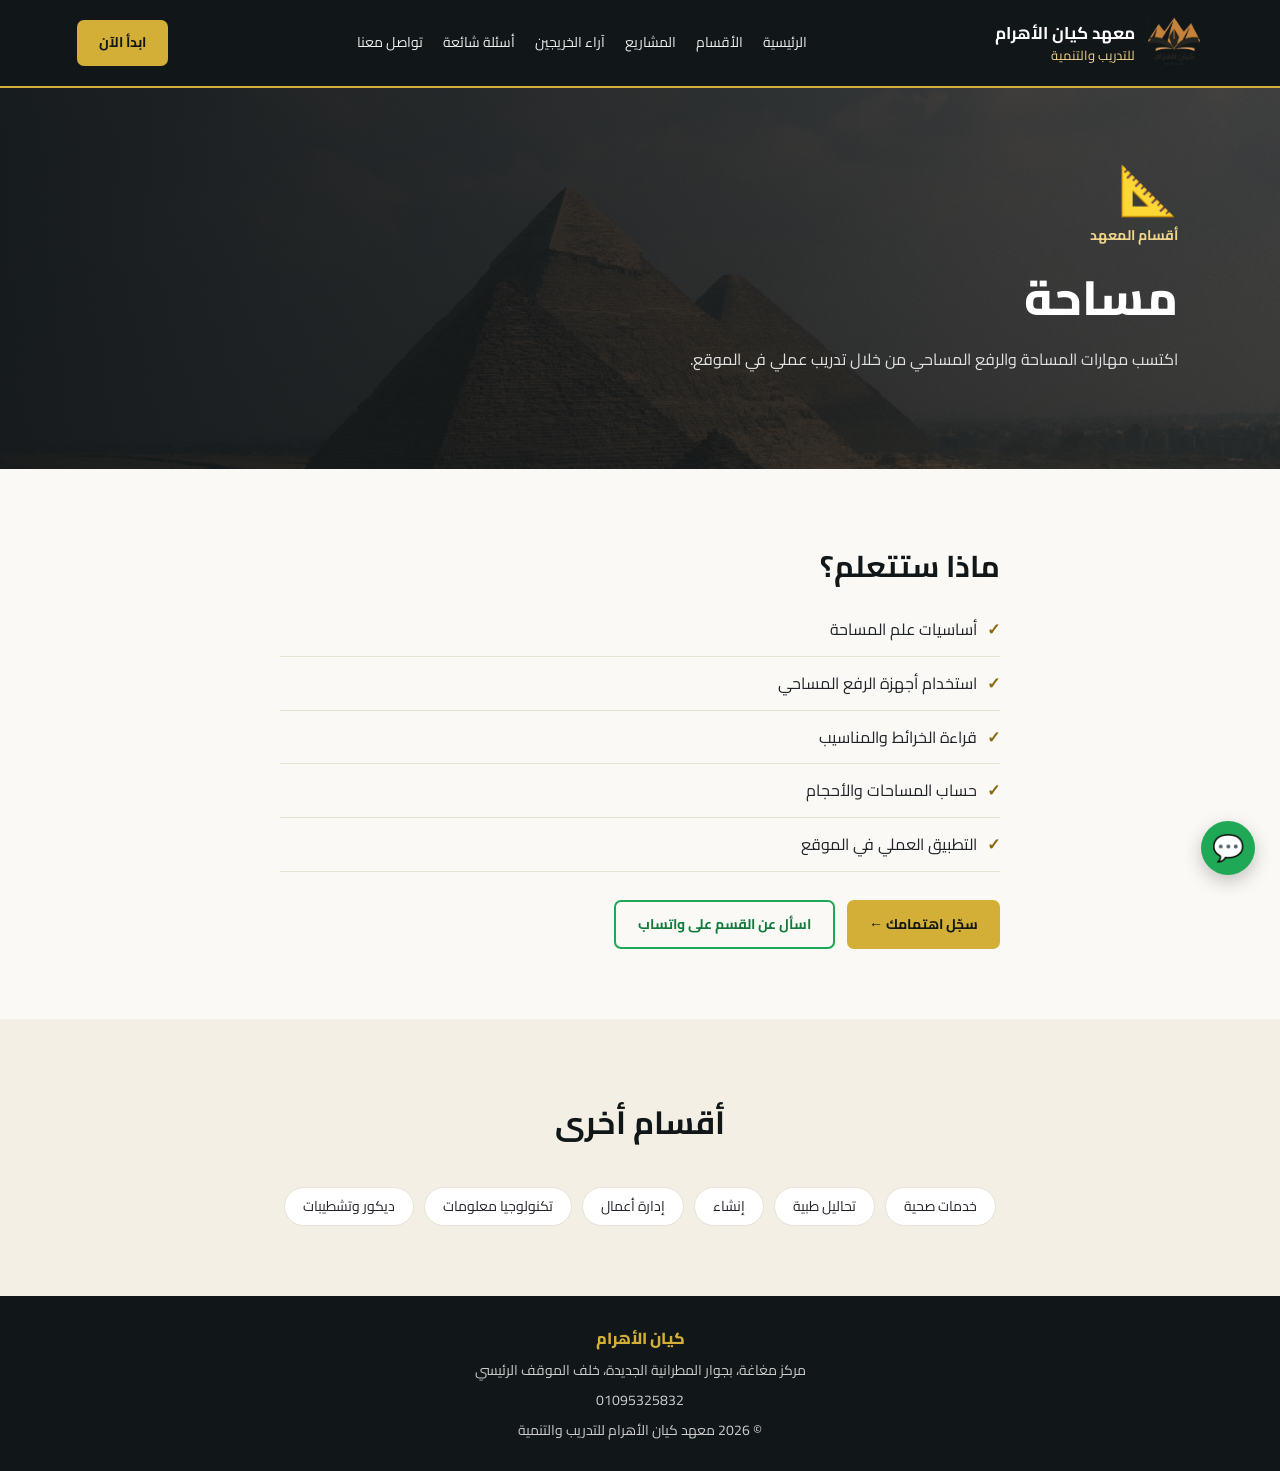
<file: survey.html>
<!DOCTYPE html>
<html lang="ar" dir="rtl">
<head>
  <meta charset="UTF-8">
  <meta name="viewport" content="width=device-width, initial-scale=1.0">

  <title>مساحة - معهد كيان الأهرام</title>
  <meta name="description" content="اكتسب مهارات المساحة والرفع المساحي من خلال تدريب عملي في الموقع.">
  <link rel="icon" type="image/png" href="images/favicon.png">

  <link rel="preconnect" href="https://fonts.googleapis.com">
  <link rel="preconnect" href="https://fonts.gstatic.com" crossorigin>
  <link href="https://fonts.googleapis.com/css2?family=Cairo:wght@400;600;700;800&display=swap" rel="stylesheet">

  <link rel="stylesheet" href="style.css">
</head>
<body>

  <!-- الهيدر -->
  <header class="navbar">
    <a href="index.html" class="brand">
      <img class="brand-logo" src="images/logo.png" alt="" width="58" height="58">
      <span class="brand-text">
        <strong>معهد كيان الأهرام</strong>
        <small>للتدريب والتنمية</small>
      </span>
    </a>

    <button class="menu-toggle" id="menuToggle" aria-label="القائمة">☰</button>

    <nav class="nav-links" id="navLinks">
      <a href="index.html">الرئيسية</a>
      <a href="index.html#departments">الأقسام</a>
      <a href="index.html#projects">المشاريع</a>
      <a href="index.html#testimonials">آراء الخريجين</a>
      <a href="index.html#faq">أسئلة شائعة</a>
      <a href="contact.html">تواصل معنا</a>
    </nav>

    <a href="index.html#departments" class="nav-button">ابدأ الآن</a>
  </header>

  <main>
    <section class="hero hero-small">
      <div class="hero-content">
        <div class="hero-icon">📐</div>
        <span class="eyebrow">أقسام المعهد</span>
        <h1>مساحة</h1>
        <p>اكتسب مهارات المساحة والرفع المساحي من خلال تدريب عملي في الموقع.</p>
      </div>
    </section>

    <section class="section">
      <div class="narrow">
        <h2>ماذا ستتعلم؟</h2>
        <ul class="checklist">
          <li>أساسيات علم المساحة</li>
          <li>استخدام أجهزة الرفع المساحي</li>
          <li>قراءة الخرائط والمناسيب</li>
          <li>حساب المساحات والأحجام</li>
          <li>التطبيق العملي في الموقع</li>
        </ul>

        <div class="actions">
          <a href="contact.html?dept=%D9%85%D8%B3%D8%A7%D8%AD%D8%A9" class="primary-button">سجّل اهتمامك ←</a>
          <a href="https://wa.me/201095325832?text=%D8%A7%D9%84%D8%B3%D9%84%D8%A7%D9%85%20%D8%B9%D9%84%D9%8A%D9%83%D9%85%D8%8C%20%D8%B9%D8%A7%D9%8A%D8%B2%20%D8%A3%D8%B3%D8%AA%D9%81%D8%B3%D8%B1%20%D8%B9%D9%86%20%D9%82%D8%B3%D9%85%20%D9%85%D8%B3%D8%A7%D8%AD%D8%A9%20%D9%81%D9%8A%20%D9%85%D8%B9%D9%87%D8%AF%20%D9%83%D9%8A%D8%A7%D9%86%20%D8%A7%D9%84%D8%A3%D9%87%D8%B1%D8%A7%D9%85." class="secondary-button" target="_blank" rel="noopener">اسأل عن القسم على واتساب</a>
        </div>
      </div>
    </section>

    <section class="section section-alt">
      <div class="section-heading">
        <h2>أقسام أخرى</h2>
      </div>

      <div class="other-links">
        <a href="health.html">خدمات صحية</a>
        <a href="labs.html">تحاليل طبية</a>
        <a href="construction.html">إنشاء</a>
        <a href="business.html">إدارة أعمال</a>
        <a href="it.html">تكنولوجيا معلومات</a>
        <a href="decor.html">ديكور وتشطيبات</a>
      </div>
    </section>
  </main>

  <!-- زر واتساب وزر العودة لأعلى -->
  <a href="https://wa.me/201095325832?text=%D8%A7%D9%84%D8%B3%D9%84%D8%A7%D9%85%20%D8%B9%D9%84%D9%8A%D9%83%D9%85%D8%8C%20%D8%B9%D8%A7%D9%8A%D8%B2%20%D8%A3%D8%B3%D8%AA%D9%81%D8%B3%D8%B1%20%D8%B9%D9%86%20%D9%85%D8%B9%D9%87%D8%AF%20%D9%83%D9%8A%D8%A7%D9%86%20%D8%A7%D9%84%D8%A3%D9%87%D8%B1%D8%A7%D9%85." class="whatsapp-float" target="_blank" rel="noopener"
    aria-label="راسلنا على واتساب">💬</a>
  <button id="backToTop" class="back-to-top" aria-label="العودة لأعلى">↑</button>

 <footer class="footer">
    <a href="index.html" class="footer-brand">كيان الأهرام</a>
    <p>مركز مغاغة، بجوار المطرانية الجديدة، خلف الموقف الرئيسي</p>
    <p><a href="tel:+201095325832" dir="ltr">01095325832</a></p>
    <p>© <span id="currentYear"></span> معهد كيان الأهرام للتدريب والتنمية</p>
  </footer>

  <script src="script.js"></script>
</body>
</html>
</file>
<file: style.css>
/* 1. الأساسيات */
:root {
  --black: #111619;
  --gold: #d4af37;
  --gold-light: #f1d58a;
  --gold-dark: #8a6a0f;   /* للنصوص الذهبية على خلفية فاتحة */
  --white: #faf9f5;
  --text: #202329;
  --muted: #5f636b;
  --border: #e8e2d6;
  --whatsapp: #1fa855;
}

* {
  margin: 0;
  padding: 0;
  box-sizing: border-box;
}

html {
  scroll-behavior: smooth;
  scroll-padding-top: 100px;
}

body {
  font-family: "Cairo", sans-serif;
  background: var(--white);
  color: var(--text);
  line-height: 1.8;
}

a {
  text-decoration: none;
  color: inherit;
}

button {
  font: inherit;
  cursor: pointer;
}

img {
  max-width: 100%;
  display: block;
}

ul {
  list-style: none;
}

/* يظهر لما نتنقل بالكيبورد */
:focus-visible {
  outline: 3px solid var(--gold);
  outline-offset: 3px;
}

/* 2. الهيدر */
.navbar {
  min-height: 82px;
  padding: 14px 6%;
  display: flex;
  justify-content: space-between;
  align-items: center;
  gap: 25px;
  background: var(--black);
  color: white;
  border-bottom: 2px solid var(--gold);
  position: sticky;
  top: 0;
  z-index: 100;
}

.brand {
  display: flex;
  align-items: center;
  gap: 10px;
  flex-shrink: 0;
}

/* اللوجو شفاف وكتابته غامقة، فبنحطه على خلفية بيضا */
.brand-logo {
  width: 58px;
  height: 58px;
  padding: 3px;
}

.brand-text {
  display: flex;
  flex-direction: column;
  line-height: 1.5;
}

.brand-text strong {
  font-size: 17px;
}

.brand-text small {
  color: var(--gold-light);
  font-size: 13px;
}

.nav-links {
  display: flex;
  align-items: center;
  gap: 20px;
}

.nav-links a {
  font-size: 14px;
  color: #eeeeee;
  transition: color 0.3s;
}

.nav-links a:hover {
  color: var(--gold);
}

.nav-button,
.primary-button {
  display: inline-flex;
  align-items: center;
  justify-content: center;
  gap: 10px;
  background: var(--gold);
  color: var(--black);
  padding: 10px 22px;
  border: none;
  border-radius: 7px;
  font-weight: 700;
  font-size: 14px;
  transition: background-color 0.3s, transform 0.3s;
}

.nav-button:hover,
.primary-button:hover {
  background: var(--gold-light);
  transform: translateY(-2px);
}

.secondary-button {
  display: inline-flex;
  align-items: center;
  justify-content: center;
  padding: 10px 22px;
  border: 2px solid var(--whatsapp);
  border-radius: 7px;
  color: #137a3d;
  font-weight: 700;
  font-size: 14px;
  transition: background-color 0.3s, color 0.3s;
}

.secondary-button:hover {
  background: var(--whatsapp);
  color: white;
}

.menu-toggle {
  display: none;
  border: 1px solid var(--gold);
  background: transparent;
  color: var(--gold);
  padding: 5px 12px;
  border-radius: 6px;
  font-size: 18px;
}

/* 3. الهيرو */
.hero {
  min-height: 550px;
  padding: 70px 8%;
  display: flex;
  align-items: center;
  background-color: var(--black);
  background-image:
    linear-gradient(90deg, rgba(17, 22, 25, 0.94), rgba(17, 22, 25, 0.65)),
    url("./images/1\ \(2\).jpg");
  background-position: center;
  background-size: cover;
  color: white;
}

.hero-content {
  max-width: 610px;
}

.eyebrow {
  display: inline-block;
  color: var(--gold-dark);
  font-size: 14px;
  font-weight: 700;
}

.hero .eyebrow {
  color: var(--gold-light);
}

.hero h1 {
  font-size: clamp(30px, 4vw, 48px);
  line-height: 1.5;
  margin: 12px 0;
  font-weight: 800;
}

.hero h1 span {
  color: var(--gold-light);
}

.hero p {
  color: #e1e1e1;
  max-width: 500px;
  margin-bottom: 25px;
  font-size: 16px;
}

/* هيرو صفحات الأقسام والتواصل (أصغر) */
.hero.hero-small {
  min-height: 320px;
}

.hero-icon {
  font-size: 48px;
  line-height: 1.3;
}

/* 4. أقسام عامة */
.section {
  padding: 70px 7%;
}

.section-alt {
  background: #f3efe4;
}

.section-heading {
  text-align: center;
  margin-bottom: 35px;
}

.section-heading h2,
.contact-section h2 {
  font-size: clamp(24px, 3vw, 32px);
  margin: 5px 0;
  color: var(--black);
}

.section-heading p,
.contact-section p {
  color: var(--muted);
  font-size: 15px;
}

.link-button {
  display: inline-block;
  color: var(--gold-dark);
  font-size: 14px;
  font-weight: 700;
}

a.link-button:hover {
  text-decoration: underline;
}

/* 5. كروت الأقسام */
/* flex بدل grid عشان الصف الأخير (3 كروت) يتوسّط. --cols = عدد الكروت في الصف */
.departments-grid {
  --cols: 4;
  --gap: 18px;
  display: flex;
  flex-wrap: wrap;
  justify-content: center;
  gap: var(--gap);
}

.departments-grid > * {
  flex: 0 0 calc((100% - var(--gap) * (var(--cols) - 1)) / var(--cols));
}

.department-card {
  display: block;
  padding: 25px 15px;
  text-align: center;
  border: 1px solid var(--border);
  background: white;
  border-radius: 12px;
  transition: transform 0.3s, box-shadow 0.3s, border-color 0.3s;
}

.department-card:hover {
  transform: translateY(-6px);
  box-shadow: 0 10px 25px #11161912;
  border-color: var(--gold);
}

.card-icon {
  width: 60px;
  height: 60px;
  margin: 0 auto 12px;
  display: grid;
  place-items: center;
  font-size: 30px;
  background: #f7f1de;
  border-radius: 50%;
}

.department-card h3 {
  font-size: 17px;
  margin-bottom: 8px;
}

.department-card p {
  color: var(--muted);
  font-size: 14px;
  margin-bottom: 15px;
}

/* 6. الإحصائيات */
.stats {
  margin: 0 7%;
  padding: 30px 20px;
  display: grid;
  grid-template-columns: repeat(3, 1fr);
  background: var(--black);
  color: white;
  border-radius: 12px;
  border-bottom: 3px solid var(--gold);
}

.stat-item {
  display: flex;
  flex-direction: column;
  align-items: center;
  text-align: center;
  gap: 5px;
  padding: 5px;
}

.stat-item + .stat-item {
  border-inline-start: 1px solid #d4af3755;
}

.stat-number {
  direction: ltr;   /* عشان علامة + تظهر بعد الرقم */
  color: var(--gold);
  font-size: 32px;
  font-weight: 800;
}

.stat-label {
  font-size: 14px;
}

/* 7. المشاريع */
.projects-grid {
  display: grid;
  grid-template-columns: repeat(3, minmax(0, 1fr));
  gap: 22px;
}

.project-card {
  background: white;
  border: 1px solid var(--border);
  border-radius: 12px;
  overflow: hidden;
  transition: transform 0.3s;
}

.project-card:hover {
  transform: translateY(-5px);
}

.project-image {
  width: 100%;
  height: 190px;
  object-fit: cover;
  background: #ddd7c8;
}

.project-info {
  padding: 18px;
}

.project-info h3 {
  font-size: 17px;
  margin-bottom: 5px;
}

.project-info p {
  color: var(--muted);
  font-size: 14px;
  margin-bottom: 12px;
}

/* 8. آراء الخريجين */
.testimonials-grid {
  display: grid;
  grid-template-columns: repeat(3, minmax(0, 1fr));
  gap: 22px;
}

.testimonial-card {
  padding: 26px 22px;
  background: white;
  border: 1px solid var(--border);
  border-inline-start: 4px solid var(--gold);
  border-radius: 12px;
}

.testimonial-card blockquote {
  font-size: 15px;
  margin-bottom: 16px;
}

.testimonial-card figcaption {
  display: flex;
  flex-direction: column;
  font-size: 14px;
  color: var(--muted);
}

.testimonial-card figcaption strong {
  color: var(--black);
}

/* 9. الأسئلة الشائعة */
.faq-list {
  max-width: 760px;
  margin: 0 auto;
  display: grid;
  gap: 12px;
}

.faq-list details {
  background: white;
  border: 1px solid var(--border);
  border-radius: 10px;
}

.faq-list summary {
  padding: 16px 20px;
  font-weight: 700;
  cursor: pointer;
  list-style: none;
  display: flex;
  justify-content: space-between;
  align-items: center;
  gap: 15px;
}

.faq-list summary::-webkit-details-marker {
  display: none;
}

.faq-list summary::after {
  content: "+";
  font-size: 22px;
  color: var(--gold-dark);
  transition: transform 0.3s;
}

.faq-list details[open] summary::after {
  transform: rotate(45deg);
}

.faq-list details p {
  padding: 0 20px 18px;
  color: var(--muted);
  font-size: 15px;
}

/* 10. دعوة التواصل */
.contact-section {
  margin: 30px 7% 70px;
  padding: 35px;
  display: flex;
  justify-content: space-between;
  align-items: center;
  gap: 25px;
  border: 1px solid var(--border);
  border-inline-start: 4px solid var(--gold);
  border-radius: 12px;
  background: white;
}

.contact-section h2 {
  font-size: 24px;
}

.contact-section p {
  max-width: 600px;
}

.cta-actions {
  display: flex;
  flex-wrap: wrap;
  gap: 12px;
}

/* 11. صفحة التواصل */
.info-grid {
  display: grid;
  grid-template-columns: repeat(auto-fit, minmax(220px, 1fr));
  gap: 18px;
  margin-bottom: 35px;
}

.info-card {
  padding: 22px 18px;
  text-align: center;
  background: white;
  border: 1px solid var(--border);
  border-radius: 12px;
}

.info-icon {
  font-size: 30px;
  line-height: 1.5;
}

.info-card h3 {
  font-size: 16px;
  margin-bottom: 4px;
}

.info-card p,
.info-card a {
  font-size: 14px;
  color: var(--muted);
}

.info-card a:hover {
  color: var(--gold-dark);
  text-decoration: underline;
}

.contact-form {
  max-width: 560px;
  margin: 0 auto 35px;
  padding: 30px;
  background: white;
  border: 1px solid var(--border);
  border-top: 4px solid var(--gold);
  border-radius: 12px;
}

.contact-form h2 {
  font-size: 23px;
  color: var(--black);
  margin-bottom: 15px;
}

.form-group {
  margin-bottom: 14px;
}

.form-group label {
  display: block;
  font-size: 14px;
  font-weight: 700;
  margin-bottom: 5px;
}

.form-group input,
.form-group select,
.form-group textarea {
  width: 100%;
  padding: 11px 12px;
  font: inherit;
  font-size: 15px;
  color: var(--text);
  background: white;
  border: 1px solid #cfc8b8;
  border-radius: 7px;
}

.form-group input:focus,
.form-group select:focus,
.form-group textarea:focus {
  outline: none;
  border-color: var(--gold);
  box-shadow: 0 0 0 3px #d4af3740;
}

.contact-form .primary-button {
  width: 100%;
  margin-top: 5px;
}

.map-wrap {
  border: 1px solid var(--border);
  border-radius: 12px;
  overflow: hidden;
}

.map-wrap iframe {
  display: block;
  width: 100%;
  height: 360px;
  border: 0;
}

/* 12. صفحات الأقسام */
.narrow {
  max-width: 720px;
  margin: 0 auto;
}

.narrow h2 {
  font-size: clamp(24px, 3vw, 30px);
  color: var(--black);
  margin-bottom: 10px;
}

.checklist li {
  padding: 12px 0;
  border-bottom: 1px solid var(--border);
}

.checklist li::before {
  content: "✓";
  margin-inline-end: 10px;
  color: var(--gold-dark);
  font-weight: 700;
}

.actions {
  display: flex;
  flex-wrap: wrap;
  gap: 12px;
  margin-top: 28px;
}

.other-links {
  display: flex;
  flex-wrap: wrap;
  justify-content: center;
  gap: 10px;
}

.other-links a {
  padding: 6px 18px;
  background: white;
  border: 1px solid var(--border);
  border-radius: 30px;
  font-size: 14px;
  transition: border-color 0.3s;
}

.other-links a:hover {
  border-color: var(--gold);
}

/* 13. الفوتر */
.footer {
  padding: 28px 7%;
  text-align: center;
  background: var(--black);
  color: white;
}

.footer-brand {
  color: var(--gold);
  font-weight: 800;
}

.footer p {
  font-size: 14px;
  color: #cccccc;
  margin-top: 5px;
}

/* 14. الأزرار العائمة */
.whatsapp-float,
.back-to-top {
  position: fixed;
  inset-block-end: 25px;
  z-index: 90;
}

.whatsapp-float {
  inset-inline-start: 25px;
  width: 54px;
  height: 54px;
  display: grid;
  place-items: center;
  font-size: 26px;
  background: var(--whatsapp);
  border-radius: 50%;
  box-shadow: 0 6px 18px #0000003a;
  transition: transform 0.3s;
}

.whatsapp-float:hover {
  transform: scale(1.08);
}

.back-to-top {
  inset-inline-end: 25px;
  width: 45px;
  height: 45px;
  border: none;
  border-radius: 10px;
  background: var(--gold);
  color: var(--black);
  font-size: 25px;
  font-weight: bold;
  opacity: 0;
  visibility: hidden;
  transition: opacity 0.3s, visibility 0.3s;
}

.back-to-top.show {
  opacity: 1;
  visibility: visible;
}

/* 15. الأنيميشن */
/* الـ JS بيضيف .reveal للعناصر، وبيضيف .show لما تظهر في الشاشة.
   استخدمنا animation (مش transition) عشان ما يتعارضش مع hover الكروت. */
.reveal {
  opacity: 0;
}

.reveal.show {
  opacity: 1;
  animation: revealUp 0.7s ease backwards;
  animation-delay: var(--delay, 0s);
}

/* تأخير بسيط بين الكروت في نفس الصف */
:is(.departments-grid, .projects-grid, .testimonials-grid, .stats, .info-grid) > :nth-child(4n + 2) {
  --delay: 0.1s;
}

:is(.departments-grid, .projects-grid, .testimonials-grid, .stats, .info-grid) > :nth-child(4n + 3) {
  --delay: 0.2s;
}

:is(.departments-grid, .projects-grid, .testimonials-grid, .stats, .info-grid) > :nth-child(4n) {
  --delay: 0.3s;
}

@keyframes revealUp {
  from {
    opacity: 0;
    transform: translateY(40px);
  }
  to {
    opacity: 1;
    transform: translateY(0);
  }
}

/* احترام من بيفضّل تقليل الحركة */
@media (prefers-reduced-motion: reduce) {
  *,
  *::before,
  *::after {
    scroll-behavior: auto !important;
    animation-duration: 0.01ms !important;
    animation-delay: 0s !important;
    transition-duration: 0.01ms !important;
  }
}

/* 16. الموبايل */
@media (max-width: 1000px) {
  .navbar {
    flex-wrap: wrap;
  }

  .nav-links {
    gap: 12px;
  }

  .departments-grid {
    --cols: 3;
  }
}

@media (max-width: 700px) {
  .navbar {
    padding: 12px 5%;
    gap: 12px;
  }

  .menu-toggle {
    display: block;
    margin-inline-start: auto;
  }

  .nav-button {
    display: none;
  }

  .nav-links {
    display: none;
    width: 100%;
    flex-direction: column;
    align-items: stretch;
    gap: 0;
  }

  .nav-links.active {
    display: flex;
  }

  .nav-links a {
    padding: 12px 10px;
    border-bottom: 1px solid #ffffff15;
  }

  .hero {
    min-height: 410px;
    padding: 55px 6%;
  }

  .section {
    padding: 50px 5%;
  }

  .departments-grid {
    --cols: 2;
    --gap: 12px;
  }

  .stats {
    margin: 0 5%;
    padding: 22px 8px;
  }

  .stat-number {
    font-size: 24px;
  }

  .stat-label {
    font-size: 13px;
  }

  .projects-grid,
  .testimonials-grid {
    grid-template-columns: 1fr;
  }

  .project-image {
    height: 210px;
  }

  .contact-section {
    margin: 25px 5% 50px;
    padding: 25px 18px;
    flex-direction: column;
    align-items: flex-start;
  }

  .contact-form {
    padding: 22px 16px;
  }

  .map-wrap iframe {
    height: 280px;
  }

  .whatsapp-float {
    inset-inline-start: 16px;
    inset-block-end: 16px;
  }

  .back-to-top {
    inset-inline-end: 16px;
    inset-block-end: 16px;
  }
}

@media (max-width: 380px) {
  .departments-grid {
    --cols: 1;
  }
}
</file>
